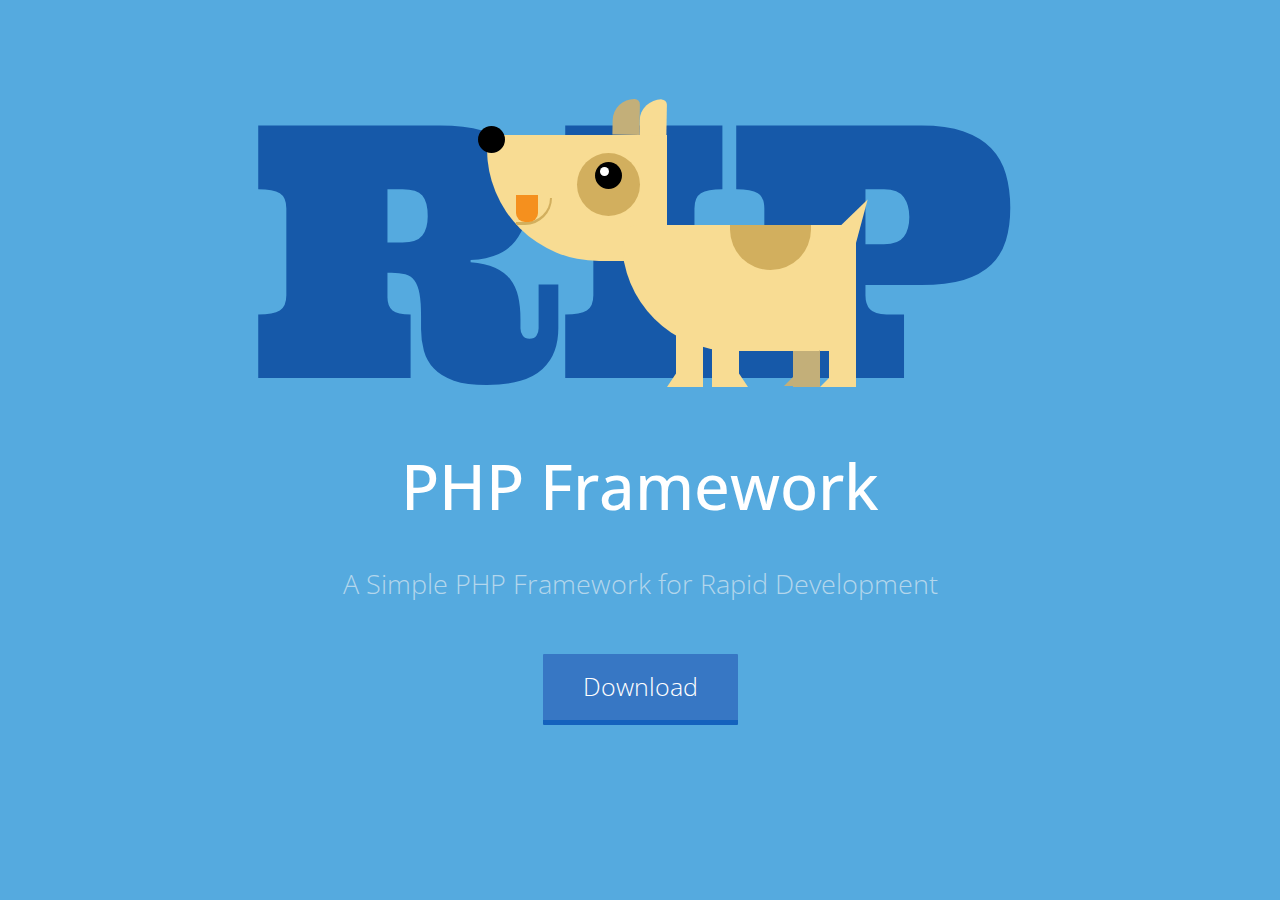
<file: index.html>
<!DOCTYPE html>
<html lang="en">
<head>
    <meta charset="utf-8" />
    <meta name="viewport" content="width=device-width, initial-scale=1.0" />
    <meta name="description" content="" />
    <link rel="shortcut icon" href="" />

    <title>RIP Framework</title>

    <!-- Fonts -->
    <link href='http://fonts.googleapis.com/css?family=Open+Sans:400,700,600' rel='stylesheet' type='text/css' />
    <link href='http://fonts.googleapis.com/css?family=Roboto:400,900,300,700' rel='stylesheet' type='text/css' />
    <link href='http://fonts.googleapis.com/css?family=Ultra' rel='stylesheet' type='text/css' />

    <!-- Latest compiled and minified Bootstrap CSS -->
    <link rel="stylesheet" href="https://maxcdn.bootstrapcdn.com/bootstrap/3.3.5/css/bootstrap.min.css" />

    <!-- Core CSS -->
    <link href="Styles/Dog.css" rel="stylesheet" />




</head>
<body class="blue-bg">
<div class="col-md-12" style="top:48vmin">
    <div class="dog">
        <div class="dog-head">
            <div class="dog-nose"></div>
            <div class="dog-eye"><div><div></div></div></div>
            <div class="dog-ear"></div>
            <div class="dog-smile">
                <div class="dog-fang1"></div>
                <div class="dog-fang2"></div>
                <div class="dog-tongue"></div>
            </div>
        </div>
        <div class="dog-body">
            <div class="dog-tail"></div>
            <div class="dog-spot"></div>
            <div class="dog-leg1"><div></div></div>
            <div class="dog-leg2"><div></div></div>
            <div class="dog-leg3"><div><div></div></div></div>
        </div>
        <h1>RIP</h1>
    </div>
</div>
<div class="col-md-12">
    <div class="message">
        <h2>PHP Framework</h2>
        <p>A Simple PHP Framework for Rapid Development</p><br>
        <div class="btndiv">
            <a href="https://github.com/banhtieu/ripframework">
                <button class="btnpop">Download</button>
            </a>
        </div>
    </div>
</div>

</body>
</html>
</file>
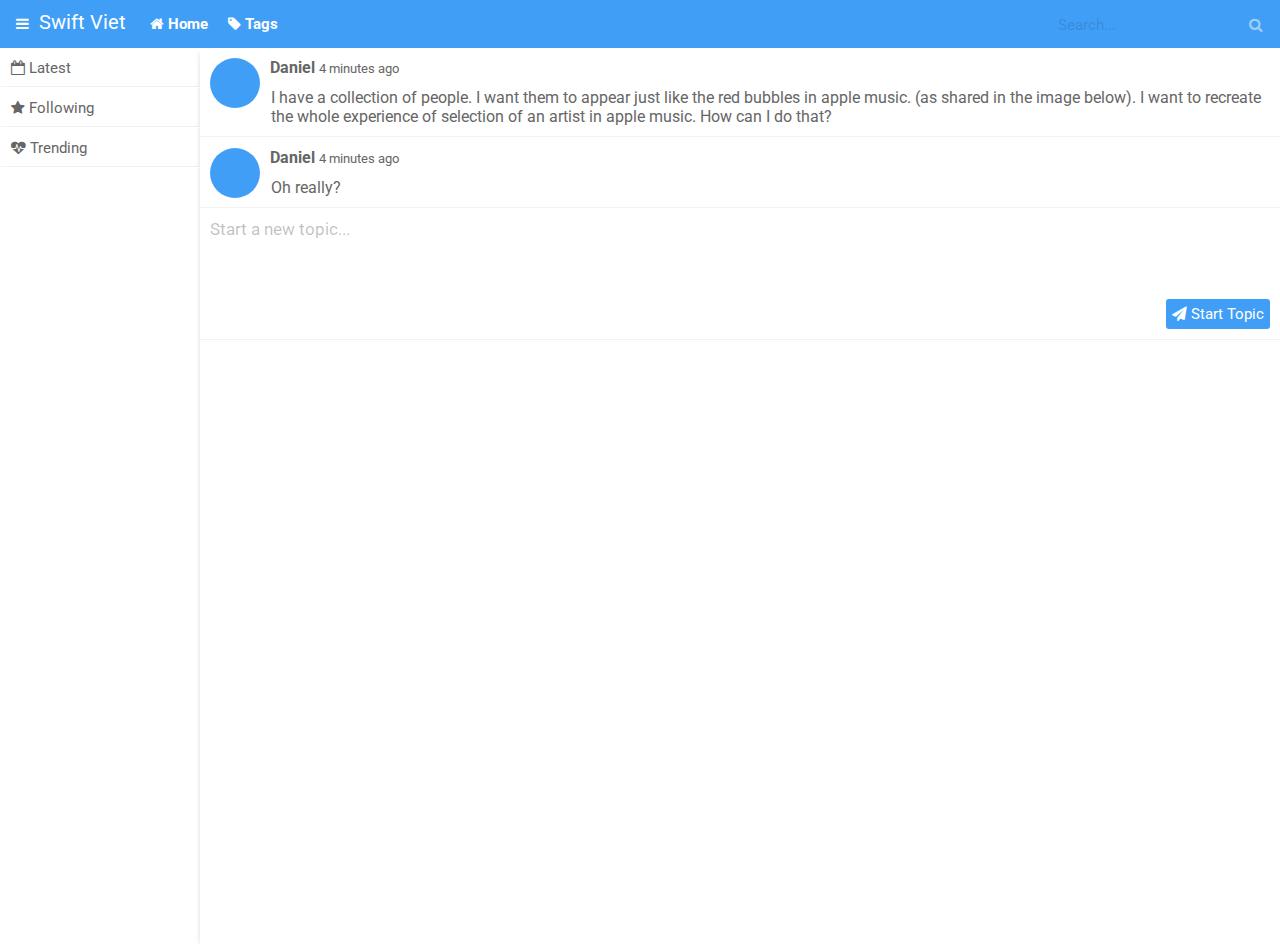
<file: design.html>
<html>
<head>
	<title>Design</title>
	<link href='https://fonts.googleapis.com/css?family=Roboto:300' rel='stylesheet' type='text/css' />
	<link rel="stylesheet" href="https://maxcdn.bootstrapcdn.com/font-awesome/4.4.0/css/font-awesome.min.css">
	<link rel="stylesheet" type="text/css" href="./Styles/design.css" />
	<script type="text/javascript" src="https://code.jquery.com/jquery-2.1.4.min.js"></script>
	<script type="text/javascript" src="Styles/design.js"></script>
</head>
<body>
	<nav class='navigation'>
		<div class="pull-right">
			<div class="items">
				<span class="text-field">
					<input type="text" placeholder="Search..." />
					<button  class="button">
						<i class="fa fa-search"></i>
					</button>
				</span>
			</div>
		</div>
		<div class="items">
			<button class="button">
				<i class="fa fa-bars"></i>
			</button>
			<span class='logo'>Swift Viet</span>
		</div>
		<ul class="menu">
			<li>
				<i class="fa fa-home"></i>
				Home
			</li>
			<li>
				<i class="fa fa-tag"></i>
				Tags
			</li>
		</ul>
			
	</nav>
	<div class="layout">
		<div class="left column">
			<ul class="menu">
				<li><i class='fa fa-calendar-o'></i> Latest</li>
				<li><i class='fa fa-star'></i> Following</li>
				<li><i class='fa fa-heartbeat'></i> Trending</li> 
			</ul>
		</div>
		<div class="main column">
			<div class="bordered container post">
				<div class="info">
					<div class="avatar">&nbsp;</div>
				</div>
				<div class="content">
					<div class="detail container no-padding-top">
						<b>Daniel</b> <small>4 minutes ago</small>
					</div>
					<div class='chat'>
						I have a collection of people. I want them to appear just like the red bubbles in apple music. (as shared in the image below). I want to recreate the whole experience of selection of an artist in apple music. How can I do that?
					</div>
				</div>
			</div>
			<div class="bordered container post">
				<div class="info">
					<div class="avatar">&nbsp;</div>
				</div>
				<div class="content">
					<div class="detail container no-padding-top">
						<b>Daniel</b> <small>4 minutes ago</small>
					</div>
					<div class='chat'>
						Oh really?
					</div>
				</div>
			</div>

			<div class="bordered container">
				<textarea class="editor" placeholder="Start a new topic..."></textarea>
				<div class="pull-right">
					<button class="button">
						<i class="fa fa-send"></i>
						Start Topic
					</button>
				</div>
				<div class="clear">&nbsp;</div>
			</div>
		</div>
	</div>
</body>
</html>
</file>
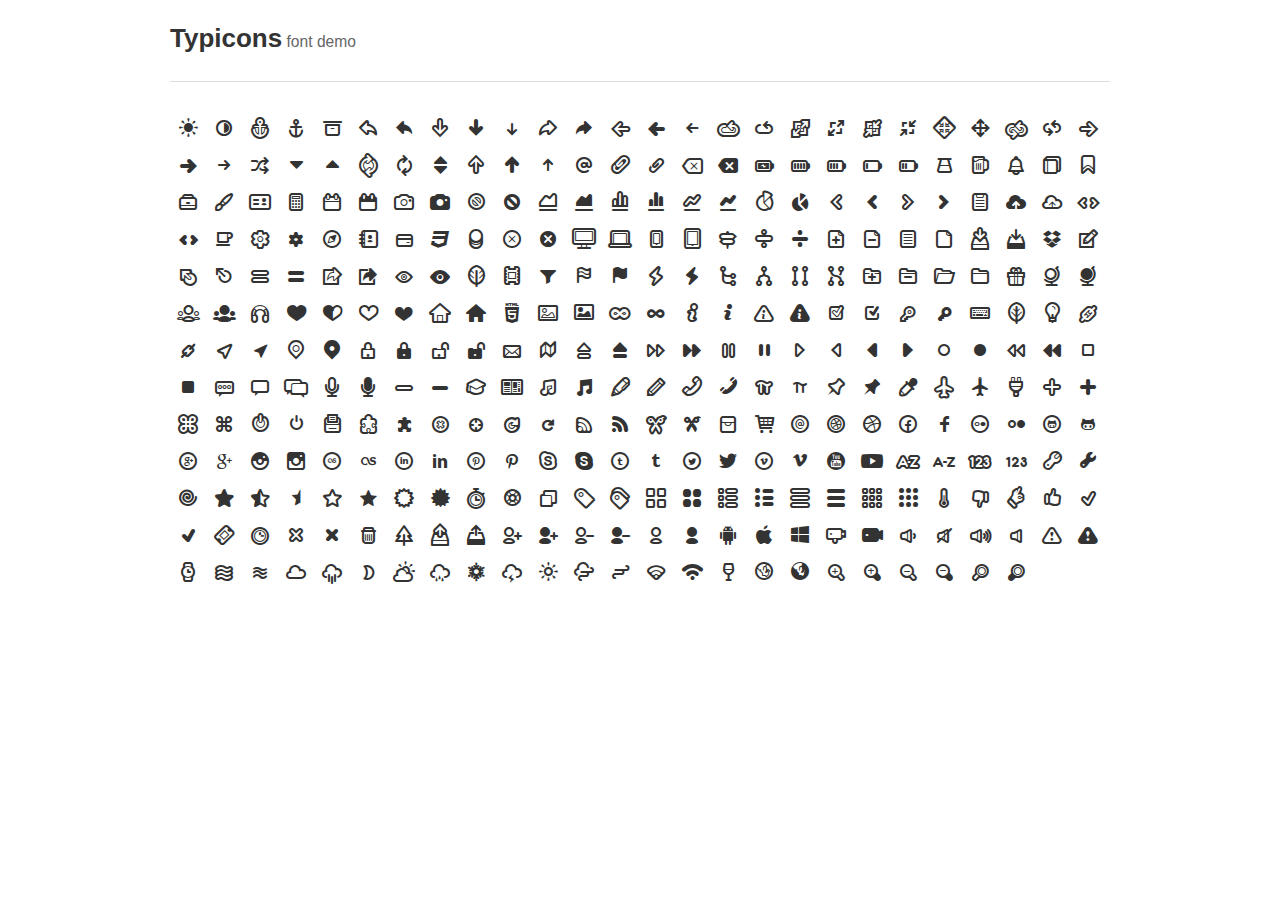
<file: Styles/Typicons/demo.html>
<!DOCTYPE html><html><head><!--[if lt IE 9]><script src="http://html5shim.googlecode.com/svn/trunk/html5.js"></script><![endif]--><meta charset="UTF-8"><style type="text/css">body {
  margin: 0;
  font-family: "Helvetica Neue", Helvetica, Arial, sans-serif;
  font-size: 13px;
  line-height: 18px;
  color: #333;
  background-color: #fff;
}
.page-header {
  width: 100%;
  position: fixed;
  background: #fff;
  z-index: 10;
  top: 0;
}
.page-header small {
  font-size: 0.6em;
  color: #666;
  font-weight: normal;
}
.page-header .container {
  border-bottom: 1px solid #ddd;
  padding: 12px 0;
}
.container,
#preview {
  width: 940px;
  margin: auto;
  position: relative;
}
#icons {
  margin-top: 112px;
  font-size: 24px;
}
#icons .icon {
  float: left;
  padding: 6px;
}
</style><style type="text/css">
@charset 'UTF-8';
/* @FONT-FACE loads font into browser */
@font-face {
  font-family: 'typicons';
  src: url('typicons.eot');
  src: url('typicons.eot?#iefix') format('embedded-opentype'),
       url('typicons.woff') format('woff'),
       url('typicons.ttf') format('truetype'),
       url('typicons.svg#typicons') format('svg');
  font-weight: normal;
  font-style: normal;
}
/* :before psuedo-selector inserts and styles icon */
.typcn:before {
  font-family: 'typicons';
  font-style: normal;
  font-weight: normal;
  speak: none;
  display: inline-block;
  text-decoration: inherit;
  width: 1em;
  height: 1em;
  font-size: 1em;
  text-align: center;
  -webkit-font-smoothing: antialiased;
  font-smoothing: antialiased;
  text-rendering: optimizeLegibility;
}
</style>
<style type="text/css">
/* Code for individual icons */
.typcn-adjust-brightness:before { content: '\e000'; } /* '' */
.typcn-adjust-contrast:before { content: '\e001'; } /* '' */
.typcn-anchor-outline:before { content: '\e002'; } /* '' */
.typcn-anchor:before { content: '\e003'; } /* '' */
.typcn-archive:before { content: '\e004'; } /* '' */
.typcn-arrow-back-outline:before { content: '\e005'; } /* '' */
.typcn-arrow-back:before { content: '\e006'; } /* '' */
.typcn-arrow-down-outline:before { content: '\e007'; } /* '' */
.typcn-arrow-down-thick:before { content: '\e008'; } /* '' */
.typcn-arrow-down:before { content: '\e009'; } /* '' */
.typcn-arrow-forward-outline:before { content: '\e00a'; } /* '' */
.typcn-arrow-forward:before { content: '\e00b'; } /* '' */
.typcn-arrow-left-outline:before { content: '\e00c'; } /* '' */
.typcn-arrow-left-thick:before { content: '\e00d'; } /* '' */
.typcn-arrow-left:before { content: '\e00e'; } /* '' */
.typcn-arrow-loop-outline:before { content: '\e00f'; } /* '' */
.typcn-arrow-loop:before { content: '\e010'; } /* '' */
.typcn-arrow-maximise-outline:before { content: '\e011'; } /* '' */
.typcn-arrow-maximise:before { content: '\e012'; } /* '' */
.typcn-arrow-minimise-outline:before { content: '\e013'; } /* '' */
.typcn-arrow-minimise:before { content: '\e014'; } /* '' */
.typcn-arrow-move-outline:before { content: '\e015'; } /* '' */
.typcn-arrow-move:before { content: '\e016'; } /* '' */
.typcn-arrow-repeat-outline:before { content: '\e017'; } /* '' */
.typcn-arrow-repeat:before { content: '\e018'; } /* '' */
.typcn-arrow-right-outline:before { content: '\e019'; } /* '' */
.typcn-arrow-right-thick:before { content: '\e01a'; } /* '' */
.typcn-arrow-right:before { content: '\e01b'; } /* '' */
.typcn-arrow-shuffle:before { content: '\e01c'; } /* '' */
.typcn-arrow-sorted-down:before { content: '\e01d'; } /* '' */
.typcn-arrow-sorted-up:before { content: '\e01e'; } /* '' */
.typcn-arrow-sync-outline:before { content: '\e01f'; } /* '' */
.typcn-arrow-sync:before { content: '\e020'; } /* '' */
.typcn-arrow-unsorted:before { content: '\e021'; } /* '' */
.typcn-arrow-up-outline:before { content: '\e022'; } /* '' */
.typcn-arrow-up-thick:before { content: '\e023'; } /* '' */
.typcn-arrow-up:before { content: '\e024'; } /* '' */
.typcn-at:before { content: '\e025'; } /* '' */
.typcn-attachment-outline:before { content: '\e026'; } /* '' */
.typcn-attachment:before { content: '\e027'; } /* '' */
.typcn-backspace-outline:before { content: '\e028'; } /* '' */
.typcn-backspace:before { content: '\e029'; } /* '' */
.typcn-battery-charge:before { content: '\e02a'; } /* '' */
.typcn-battery-full:before { content: '\e02b'; } /* '' */
.typcn-battery-high:before { content: '\e02c'; } /* '' */
.typcn-battery-low:before { content: '\e02d'; } /* '' */
.typcn-battery-mid:before { content: '\e02e'; } /* '' */
.typcn-beaker:before { content: '\e02f'; } /* '' */
.typcn-beer:before { content: '\e030'; } /* '' */
.typcn-bell:before { content: '\e031'; } /* '' */
.typcn-book:before { content: '\e032'; } /* '' */
.typcn-bookmark:before { content: '\e033'; } /* '' */
.typcn-briefcase:before { content: '\e034'; } /* '' */
.typcn-brush:before { content: '\e035'; } /* '' */
.typcn-business-card:before { content: '\e036'; } /* '' */
.typcn-calculator:before { content: '\e037'; } /* '' */
.typcn-calendar-outline:before { content: '\e038'; } /* '' */
.typcn-calendar:before { content: '\e039'; } /* '' */
.typcn-camera-outline:before { content: '\e03a'; } /* '' */
.typcn-camera:before { content: '\e03b'; } /* '' */
.typcn-cancel-outline:before { content: '\e03c'; } /* '' */
.typcn-cancel:before { content: '\e03d'; } /* '' */
.typcn-chart-area-outline:before { content: '\e03e'; } /* '' */
.typcn-chart-area:before { content: '\e03f'; } /* '' */
.typcn-chart-bar-outline:before { content: '\e040'; } /* '' */
.typcn-chart-bar:before { content: '\e041'; } /* '' */
.typcn-chart-line-outline:before { content: '\e042'; } /* '' */
.typcn-chart-line:before { content: '\e043'; } /* '' */
.typcn-chart-pie-outline:before { content: '\e044'; } /* '' */
.typcn-chart-pie:before { content: '\e045'; } /* '' */
.typcn-chevron-left-outline:before { content: '\e046'; } /* '' */
.typcn-chevron-left:before { content: '\e047'; } /* '' */
.typcn-chevron-right-outline:before { content: '\e048'; } /* '' */
.typcn-chevron-right:before { content: '\e049'; } /* '' */
.typcn-clipboard:before { content: '\e04a'; } /* '' */
.typcn-cloud-storage:before { content: '\e04b'; } /* '' */
.typcn-cloud-storage-outline:before { content: '\e054'; } /* '' */
.typcn-code-outline:before { content: '\e04c'; } /* '' */
.typcn-code:before { content: '\e04d'; } /* '' */
.typcn-coffee:before { content: '\e04e'; } /* '' */
.typcn-cog-outline:before { content: '\e04f'; } /* '' */
.typcn-cog:before { content: '\e050'; } /* '' */
.typcn-compass:before { content: '\e051'; } /* '' */
.typcn-contacts:before { content: '\e052'; } /* '' */
.typcn-credit-card:before { content: '\e053'; } /* '' */
.typcn-css3:before { content: '\e055'; } /* '' */
.typcn-database:before { content: '\e056'; } /* '' */
.typcn-delete-outline:before { content: '\e057'; } /* '' */
.typcn-delete:before { content: '\e058'; } /* '' */
.typcn-device-desktop:before { content: '\e059'; } /* '' */
.typcn-device-laptop:before { content: '\e05a'; } /* '' */
.typcn-device-phone:before { content: '\e05b'; } /* '' */
.typcn-device-tablet:before { content: '\e05c'; } /* '' */
.typcn-directions:before { content: '\e05d'; } /* '' */
.typcn-divide-outline:before { content: '\e05e'; } /* '' */
.typcn-divide:before { content: '\e05f'; } /* '' */
.typcn-document-add:before { content: '\e060'; } /* '' */
.typcn-document-delete:before { content: '\e061'; } /* '' */
.typcn-document-text:before { content: '\e062'; } /* '' */
.typcn-document:before { content: '\e063'; } /* '' */
.typcn-download-outline:before { content: '\e064'; } /* '' */
.typcn-download:before { content: '\e065'; } /* '' */
.typcn-dropbox:before { content: '\e066'; } /* '' */
.typcn-edit:before { content: '\e067'; } /* '' */
.typcn-eject-outline:before { content: '\e068'; } /* '' */
.typcn-eject:before { content: '\e069'; } /* '' */
.typcn-equals-outline:before { content: '\e06a'; } /* '' */
.typcn-equals:before { content: '\e06b'; } /* '' */
.typcn-export-outline:before { content: '\e06c'; } /* '' */
.typcn-export:before { content: '\e06d'; } /* '' */
.typcn-eye-outline:before { content: '\e06e'; } /* '' */
.typcn-eye:before { content: '\e06f'; } /* '' */
.typcn-feather:before { content: '\e070'; } /* '' */
.typcn-film:before { content: '\e071'; } /* '' */
.typcn-filter:before { content: '\e072'; } /* '' */
.typcn-flag-outline:before { content: '\e073'; } /* '' */
.typcn-flag:before { content: '\e074'; } /* '' */
.typcn-flash-outline:before { content: '\e075'; } /* '' */
.typcn-flash:before { content: '\e076'; } /* '' */
.typcn-flow-children:before { content: '\e077'; } /* '' */
.typcn-flow-merge:before { content: '\e078'; } /* '' */
.typcn-flow-parallel:before { content: '\e079'; } /* '' */
.typcn-flow-switch:before { content: '\e07a'; } /* '' */
.typcn-folder-add:before { content: '\e07b'; } /* '' */
.typcn-folder-delete:before { content: '\e07c'; } /* '' */
.typcn-folder-open:before { content: '\e07d'; } /* '' */
.typcn-folder:before { content: '\e07e'; } /* '' */
.typcn-gift:before { content: '\e07f'; } /* '' */
.typcn-globe-outline:before { content: '\e080'; } /* '' */
.typcn-globe:before { content: '\e081'; } /* '' */
.typcn-group-outline:before { content: '\e082'; } /* '' */
.typcn-group:before { content: '\e083'; } /* '' */
.typcn-headphones:before { content: '\e084'; } /* '' */
.typcn-heart-full-outline:before { content: '\e085'; } /* '' */
.typcn-heart-half-outline:before { content: '\e086'; } /* '' */
.typcn-heart-outline:before { content: '\e087'; } /* '' */
.typcn-heart:before { content: '\e088'; } /* '' */
.typcn-home-outline:before { content: '\e089'; } /* '' */
.typcn-home:before { content: '\e08a'; } /* '' */
.typcn-html5:before { content: '\e08b'; } /* '' */
.typcn-image-outline:before { content: '\e08c'; } /* '' */
.typcn-image:before { content: '\e08d'; } /* '' */
.typcn-infinity-outline:before { content: '\e08e'; } /* '' */
.typcn-infinity:before { content: '\e08f'; } /* '' */
.typcn-info-large-outline:before { content: '\e090'; } /* '' */
.typcn-info-large:before { content: '\e091'; } /* '' */
.typcn-info-outline:before { content: '\e092'; } /* '' */
.typcn-info:before { content: '\e093'; } /* '' */
.typcn-input-checked-outline:before { content: '\e094'; } /* '' */
.typcn-input-checked:before { content: '\e095'; } /* '' */
.typcn-key-outline:before { content: '\e096'; } /* '' */
.typcn-key:before { content: '\e097'; } /* '' */
.typcn-keyboard:before { content: '\e098'; } /* '' */
.typcn-leaf:before { content: '\e099'; } /* '' */
.typcn-lightbulb:before { content: '\e09a'; } /* '' */
.typcn-link-outline:before { content: '\e09b'; } /* '' */
.typcn-link:before { content: '\e09c'; } /* '' */
.typcn-location-arrow-outline:before { content: '\e09d'; } /* '' */
.typcn-location-arrow:before { content: '\e09e'; } /* '' */
.typcn-location-outline:before { content: '\e09f'; } /* '' */
.typcn-location:before { content: '\e0a0'; } /* '' */
.typcn-lock-closed-outline:before { content: '\e0a1'; } /* '' */
.typcn-lock-closed:before { content: '\e0a2'; } /* '' */
.typcn-lock-open-outline:before { content: '\e0a3'; } /* '' */
.typcn-lock-open:before { content: '\e0a4'; } /* '' */
.typcn-mail:before { content: '\e0a5'; } /* '' */
.typcn-map:before { content: '\e0a6'; } /* '' */
.typcn-media-eject-outline:before { content: '\e0a7'; } /* '' */
.typcn-media-eject:before { content: '\e0a8'; } /* '' */
.typcn-media-fast-forward-outline:before { content: '\e0a9'; } /* '' */
.typcn-media-fast-forward:before { content: '\e0aa'; } /* '' */
.typcn-media-pause-outline:before { content: '\e0ab'; } /* '' */
.typcn-media-pause:before { content: '\e0ac'; } /* '' */
.typcn-media-play-outline:before { content: '\e0ad'; } /* '' */
.typcn-media-play-reverse-outline:before { content: '\e0ae'; } /* '' */
.typcn-media-play-reverse:before { content: '\e0af'; } /* '' */
.typcn-media-play:before { content: '\e0b0'; } /* '' */
.typcn-media-record-outline:before { content: '\e0b1'; } /* '' */
.typcn-media-record:before { content: '\e0b2'; } /* '' */
.typcn-media-rewind-outline:before { content: '\e0b3'; } /* '' */
.typcn-media-rewind:before { content: '\e0b4'; } /* '' */
.typcn-media-stop-outline:before { content: '\e0b5'; } /* '' */
.typcn-media-stop:before { content: '\e0b6'; } /* '' */
.typcn-message-typing:before { content: '\e0b7'; } /* '' */
.typcn-message:before { content: '\e0b8'; } /* '' */
.typcn-messages:before { content: '\e0b9'; } /* '' */
.typcn-microphone-outline:before { content: '\e0ba'; } /* '' */
.typcn-microphone:before { content: '\e0bb'; } /* '' */
.typcn-minus-outline:before { content: '\e0bc'; } /* '' */
.typcn-minus:before { content: '\e0bd'; } /* '' */
.typcn-mortar-board:before { content: '\e0be'; } /* '' */
.typcn-news:before { content: '\e0bf'; } /* '' */
.typcn-notes-outline:before { content: '\e0c0'; } /* '' */
.typcn-notes:before { content: '\e0c1'; } /* '' */
.typcn-pen:before { content: '\e0c2'; } /* '' */
.typcn-pencil:before { content: '\e0c3'; } /* '' */
.typcn-phone-outline:before { content: '\e0c4'; } /* '' */
.typcn-phone:before { content: '\e0c5'; } /* '' */
.typcn-pi-outline:before { content: '\e0c6'; } /* '' */
.typcn-pi:before { content: '\e0c7'; } /* '' */
.typcn-pin-outline:before { content: '\e0c8'; } /* '' */
.typcn-pin:before { content: '\e0c9'; } /* '' */
.typcn-pipette:before { content: '\e0ca'; } /* '' */
.typcn-plane-outline:before { content: '\e0cb'; } /* '' */
.typcn-plane:before { content: '\e0cc'; } /* '' */
.typcn-plug:before { content: '\e0cd'; } /* '' */
.typcn-plus-outline:before { content: '\e0ce'; } /* '' */
.typcn-plus:before { content: '\e0cf'; } /* '' */
.typcn-point-of-interest-outline:before { content: '\e0d0'; } /* '' */
.typcn-point-of-interest:before { content: '\e0d1'; } /* '' */
.typcn-power-outline:before { content: '\e0d2'; } /* '' */
.typcn-power:before { content: '\e0d3'; } /* '' */
.typcn-printer:before { content: '\e0d4'; } /* '' */
.typcn-puzzle-outline:before { content: '\e0d5'; } /* '' */
.typcn-puzzle:before { content: '\e0d6'; } /* '' */
.typcn-radar-outline:before { content: '\e0d7'; } /* '' */
.typcn-radar:before { content: '\e0d8'; } /* '' */
.typcn-refresh-outline:before { content: '\e0d9'; } /* '' */
.typcn-refresh:before { content: '\e0da'; } /* '' */
.typcn-rss-outline:before { content: '\e0db'; } /* '' */
.typcn-rss:before { content: '\e0dc'; } /* '' */
.typcn-scissors-outline:before { content: '\e0dd'; } /* '' */
.typcn-scissors:before { content: '\e0de'; } /* '' */
.typcn-shopping-bag:before { content: '\e0df'; } /* '' */
.typcn-shopping-cart:before { content: '\e0e0'; } /* '' */
.typcn-social-at-circular:before { content: '\e0e1'; } /* '' */
.typcn-social-dribbble-circular:before { content: '\e0e2'; } /* '' */
.typcn-social-dribbble:before { content: '\e0e3'; } /* '' */
.typcn-social-facebook-circular:before { content: '\e0e4'; } /* '' */
.typcn-social-facebook:before { content: '\e0e5'; } /* '' */
.typcn-social-flickr-circular:before { content: '\e0e6'; } /* '' */
.typcn-social-flickr:before { content: '\e0e7'; } /* '' */
.typcn-social-github-circular:before { content: '\e0e8'; } /* '' */
.typcn-social-github:before { content: '\e0e9'; } /* '' */
.typcn-social-google-plus-circular:before { content: '\e0ea'; } /* '' */
.typcn-social-google-plus:before { content: '\e0eb'; } /* '' */
.typcn-social-instagram-circular:before { content: '\e0ec'; } /* '' */
.typcn-social-instagram:before { content: '\e0ed'; } /* '' */
.typcn-social-last-fm-circular:before { content: '\e0ee'; } /* '' */
.typcn-social-last-fm:before { content: '\e0ef'; } /* '' */
.typcn-social-linkedin-circular:before { content: '\e0f0'; } /* '' */
.typcn-social-linkedin:before { content: '\e0f1'; } /* '' */
.typcn-social-pinterest-circular:before { content: '\e0f2'; } /* '' */
.typcn-social-pinterest:before { content: '\e0f3'; } /* '' */
.typcn-social-skype-outline:before { content: '\e0f4'; } /* '' */
.typcn-social-skype:before { content: '\e0f5'; } /* '' */
.typcn-social-tumbler-circular:before { content: '\e0f6'; } /* '' */
.typcn-social-tumbler:before { content: '\e0f7'; } /* '' */
.typcn-social-twitter-circular:before { content: '\e0f8'; } /* '' */
.typcn-social-twitter:before { content: '\e0f9'; } /* '' */
.typcn-social-vimeo-circular:before { content: '\e0fa'; } /* '' */
.typcn-social-vimeo:before { content: '\e0fb'; } /* '' */
.typcn-social-youtube-circular:before { content: '\e0fc'; } /* '' */
.typcn-social-youtube:before { content: '\e0fd'; } /* '' */
.typcn-sort-alphabetically-outline:before { content: '\e0fe'; } /* '' */
.typcn-sort-alphabetically:before { content: '\e0ff'; } /* '' */
.typcn-sort-numerically-outline:before { content: '\e100'; } /* '' */
.typcn-sort-numerically:before { content: '\e101'; } /* '' */
.typcn-spanner-outline:before { content: '\e102'; } /* '' */
.typcn-spanner:before { content: '\e103'; } /* '' */
.typcn-spiral:before { content: '\e104'; } /* '' */
.typcn-star-full-outline:before { content: '\e105'; } /* '' */
.typcn-star-half-outline:before { content: '\e106'; } /* '' */
.typcn-star-half:before { content: '\e107'; } /* '' */
.typcn-star-outline:before { content: '\e108'; } /* '' */
.typcn-star:before { content: '\e109'; } /* '' */
.typcn-starburst-outline:before { content: '\e10a'; } /* '' */
.typcn-starburst:before { content: '\e10b'; } /* '' */
.typcn-stopwatch:before { content: '\e10c'; } /* '' */
.typcn-support:before { content: '\e10d'; } /* '' */
.typcn-tabs-outline:before { content: '\e10e'; } /* '' */
.typcn-tag:before { content: '\e10f'; } /* '' */
.typcn-tags:before { content: '\e110'; } /* '' */
.typcn-th-large-outline:before { content: '\e111'; } /* '' */
.typcn-th-large:before { content: '\e112'; } /* '' */
.typcn-th-list-outline:before { content: '\e113'; } /* '' */
.typcn-th-list:before { content: '\e114'; } /* '' */
.typcn-th-menu-outline:before { content: '\e115'; } /* '' */
.typcn-th-menu:before { content: '\e116'; } /* '' */
.typcn-th-small-outline:before { content: '\e117'; } /* '' */
.typcn-th-small:before { content: '\e118'; } /* '' */
.typcn-thermometer:before { content: '\e119'; } /* '' */
.typcn-thumbs-down:before { content: '\e11a'; } /* '' */
.typcn-thumbs-ok:before { content: '\e11b'; } /* '' */
.typcn-thumbs-up:before { content: '\e11c'; } /* '' */
.typcn-tick-outline:before { content: '\e11d'; } /* '' */
.typcn-tick:before { content: '\e11e'; } /* '' */
.typcn-ticket:before { content: '\e11f'; } /* '' */
.typcn-time:before { content: '\e120'; } /* '' */
.typcn-times-outline:before { content: '\e121'; } /* '' */
.typcn-times:before { content: '\e122'; } /* '' */
.typcn-trash:before { content: '\e123'; } /* '' */
.typcn-tree:before { content: '\e124'; } /* '' */
.typcn-upload-outline:before { content: '\e125'; } /* '' */
.typcn-upload:before { content: '\e126'; } /* '' */
.typcn-user-add-outline:before { content: '\e127'; } /* '' */
.typcn-user-add:before { content: '\e128'; } /* '' */
.typcn-user-delete-outline:before { content: '\e129'; } /* '' */
.typcn-user-delete:before { content: '\e12a'; } /* '' */
.typcn-user-outline:before { content: '\e12b'; } /* '' */
.typcn-user:before { content: '\e12c'; } /* '' */
.typcn-vendor-android:before { content: '\e12d'; } /* '' */
.typcn-vendor-apple:before { content: '\e12e'; } /* '' */
.typcn-vendor-microsoft:before { content: '\e12f'; } /* '' */
.typcn-video-outline:before { content: '\e130'; } /* '' */
.typcn-video:before { content: '\e131'; } /* '' */
.typcn-volume-down:before { content: '\e132'; } /* '' */
.typcn-volume-mute:before { content: '\e133'; } /* '' */
.typcn-volume-up:before { content: '\e134'; } /* '' */
.typcn-volume:before { content: '\e135'; } /* '' */
.typcn-warning-outline:before { content: '\e136'; } /* '' */
.typcn-warning:before { content: '\e137'; } /* '' */
.typcn-watch:before { content: '\e138'; } /* '' */
.typcn-waves-outline:before { content: '\e139'; } /* '' */
.typcn-waves:before { content: '\e13a'; } /* '' */
.typcn-weather-cloudy:before { content: '\e13b'; } /* '' */
.typcn-weather-downpour:before { content: '\e13c'; } /* '' */
.typcn-weather-night:before { content: '\e13d'; } /* '' */
.typcn-weather-partly-sunny:before { content: '\e13e'; } /* '' */
.typcn-weather-shower:before { content: '\e13f'; } /* '' */
.typcn-weather-snow:before { content: '\e140'; } /* '' */
.typcn-weather-stormy:before { content: '\e141'; } /* '' */
.typcn-weather-sunny:before { content: '\e142'; } /* '' */
.typcn-weather-windy-cloudy:before { content: '\e143'; } /* '' */
.typcn-weather-windy:before { content: '\e144'; } /* '' */
.typcn-wi-fi-outline:before { content: '\e145'; } /* '' */
.typcn-wi-fi:before { content: '\e146'; } /* '' */
.typcn-wine:before { content: '\e147'; } /* '' */
.typcn-world-outline:before { content: '\e148'; } /* '' */
.typcn-world:before { content: '\e149'; } /* '' */
.typcn-zoom-in-outline:before { content: '\e14a'; } /* '' */
.typcn-zoom-in:before { content: '\e14b'; } /* '' */
.typcn-zoom-out-outline:before { content: '\e14c'; } /* '' */
.typcn-zoom-out:before { content: '\e14d'; } /* '' */
.typcn-zoom-outline:before { content: '\e14e'; } /* '' */
.typcn-zoom:before { content: '\e14f'; } /* '' */</style></head><body><div class="page-header"><div class="container"><h1>Typicons<small> font demo</small></h1></div></div><div id="icons"><div id="preview" class="clearfix"><div data-name="adjust-brightness" data-code="0xe000" data-match="sun adjust brightness " class="icon"><span class="typcn typcn-adjust-brightness"></span></div><div data-name="adjust-contrast" data-code="0xe001" data-match="half adjust contrast " class="icon"><span class="typcn typcn-adjust-contrast"></span></div><div data-name="anchor-outline" data-code="0xe002" data-match=" anchor outline " class="icon"><span class="typcn typcn-anchor-outline"></span></div><div data-name="anchor" data-code="0xe003" data-match=" anchor " class="icon"><span class="typcn typcn-anchor"></span></div><div data-name="archive" data-code="0xe004" data-match=" archive " class="icon"><span class="typcn typcn-archive"></span></div><div data-name="arrow-back-outline" data-code="0xe005" data-match=" arrow back outline " class="icon"><span class="typcn typcn-arrow-back-outline"></span></div><div data-name="arrow-back" data-code="0xe006" data-match=" arrow back " class="icon"><span class="typcn typcn-arrow-back"></span></div><div data-name="arrow-down-outline" data-code="0xe007" data-match=" arrow down outline " class="icon"><span class="typcn typcn-arrow-down-outline"></span></div><div data-name="arrow-down-thick" data-code="0xe008" data-match=" arrow down thick " class="icon"><span class="typcn typcn-arrow-down-thick"></span></div><div data-name="arrow-down" data-code="0xe009" data-match=" arrow down " class="icon"><span class="typcn typcn-arrow-down"></span></div><div data-name="arrow-forward-outline" data-code="0xe00a" data-match=" arrow forward outline " class="icon"><span class="typcn typcn-arrow-forward-outline"></span></div><div data-name="arrow-forward" data-code="0xe00b" data-match=" arrow forward " class="icon"><span class="typcn typcn-arrow-forward"></span></div><div data-name="arrow-left-outline" data-code="0xe00c" data-match=" arrow left outline " class="icon"><span class="typcn typcn-arrow-left-outline"></span></div><div data-name="arrow-left-thick" data-code="0xe00d" data-match=" arrow left thick " class="icon"><span class="typcn typcn-arrow-left-thick"></span></div><div data-name="arrow-left" data-code="0xe00e" data-match=" arrow left " class="icon"><span class="typcn typcn-arrow-left"></span></div><div data-name="arrow-loop-outline" data-code="0xe00f" data-match=" arrow loop outline " class="icon"><span class="typcn typcn-arrow-loop-outline"></span></div><div data-name="arrow-loop" data-code="0xe010" data-match=" arrow loop " class="icon"><span class="typcn typcn-arrow-loop"></span></div><div data-name="arrow-maximise-outline" data-code="0xe011" data-match=" arrow maximise outline " class="icon"><span class="typcn typcn-arrow-maximise-outline"></span></div><div data-name="arrow-maximise" data-code="0xe012" data-match=" arrow maximise " class="icon"><span class="typcn typcn-arrow-maximise"></span></div><div data-name="arrow-minimise-outline" data-code="0xe013" data-match=" arrow minimise outline " class="icon"><span class="typcn typcn-arrow-minimise-outline"></span></div><div data-name="arrow-minimise" data-code="0xe014" data-match=" arrow minimise " class="icon"><span class="typcn typcn-arrow-minimise"></span></div><div data-name="arrow-move-outline" data-code="0xe015" data-match=" arrow move outline " class="icon"><span class="typcn typcn-arrow-move-outline"></span></div><div data-name="arrow-move" data-code="0xe016" data-match=" arrow move " class="icon"><span class="typcn typcn-arrow-move"></span></div><div data-name="arrow-repeat-outline" data-code="0xe017" data-match=" arrow repeat outline " class="icon"><span class="typcn typcn-arrow-repeat-outline"></span></div><div data-name="arrow-repeat" data-code="0xe018" data-match=" arrow repeat " class="icon"><span class="typcn typcn-arrow-repeat"></span></div><div data-name="arrow-right-outline" data-code="0xe019" data-match=" arrow right outline " class="icon"><span class="typcn typcn-arrow-right-outline"></span></div><div data-name="arrow-right-thick" data-code="0xe01a" data-match=" arrow right thick " class="icon"><span class="typcn typcn-arrow-right-thick"></span></div><div data-name="arrow-right" data-code="0xe01b" data-match=" arrow right " class="icon"><span class="typcn typcn-arrow-right"></span></div><div data-name="arrow-shuffle" data-code="0xe01c" data-match=" arrow shuffle " class="icon"><span class="typcn typcn-arrow-shuffle"></span></div><div data-name="arrow-sorted-down" data-code="0xe01d" data-match=" arrow sorted down " class="icon"><span class="typcn typcn-arrow-sorted-down"></span></div><div data-name="arrow-sorted-up" data-code="0xe01e" data-match=" arrow sorted up " class="icon"><span class="typcn typcn-arrow-sorted-up"></span></div><div data-name="arrow-sync-outline" data-code="0xe01f" data-match=" arrow sync outline " class="icon"><span class="typcn typcn-arrow-sync-outline"></span></div><div data-name="arrow-sync" data-code="0xe020" data-match=" arrow sync " class="icon"><span class="typcn typcn-arrow-sync"></span></div><div data-name="arrow-unsorted" data-code="0xe021" data-match=" arrow unsorted " class="icon"><span class="typcn typcn-arrow-unsorted"></span></div><div data-name="arrow-up-outline" data-code="0xe022" data-match=" arrow up outline " class="icon"><span class="typcn typcn-arrow-up-outline"></span></div><div data-name="arrow-up-thick" data-code="0xe023" data-match=" arrow up thick " class="icon"><span class="typcn typcn-arrow-up-thick"></span></div><div data-name="arrow-up" data-code="0xe024" data-match=" arrow up " class="icon"><span class="typcn typcn-arrow-up"></span></div><div data-name="at" data-code="0xe025" data-match=" at " class="icon"><span class="typcn typcn-at"></span></div><div data-name="attachment-outline" data-code="0xe026" data-match=" attachment outline " class="icon"><span class="typcn typcn-attachment-outline"></span></div><div data-name="attachment" data-code="0xe027" data-match=" attachment " class="icon"><span class="typcn typcn-attachment"></span></div><div data-name="backspace-outline" data-code="0xe028" data-match="delete backspace outline " class="icon"><span class="typcn typcn-backspace-outline"></span></div><div data-name="backspace" data-code="0xe029" data-match="delete backspace " class="icon"><span class="typcn typcn-backspace"></span></div><div data-name="battery-charge" data-code="0xe02a" data-match="power battery charge " class="icon"><span class="typcn typcn-battery-charge"></span></div><div data-name="battery-full" data-code="0xe02b" data-match="power battery full " class="icon"><span class="typcn typcn-battery-full"></span></div><div data-name="battery-high" data-code="0xe02c" data-match="power battery high " class="icon"><span class="typcn typcn-battery-high"></span></div><div data-name="battery-low" data-code="0xe02d" data-match="power battery low " class="icon"><span class="typcn typcn-battery-low"></span></div><div data-name="battery-mid" data-code="0xe02e" data-match="power battery mid " class="icon"><span class="typcn typcn-battery-mid"></span></div><div data-name="beaker" data-code="0xe02f" data-match="lab,beta,experiment beaker " class="icon"><span class="typcn typcn-beaker"></span></div><div data-name="beer" data-code="0xe030" data-match="ale,lager beer " class="icon"><span class="typcn typcn-beer"></span></div><div data-name="bell" data-code="0xe031" data-match="tone,alarm bell " class="icon"><span class="typcn typcn-bell"></span></div><div data-name="book" data-code="0xe032" data-match=" book " class="icon"><span class="typcn typcn-book"></span></div><div data-name="bookmark" data-code="0xe033" data-match="banner,flag bookmark " class="icon"><span class="typcn typcn-bookmark"></span></div><div data-name="briefcase" data-code="0xe034" data-match=" briefcase " class="icon"><span class="typcn typcn-briefcase"></span></div><div data-name="brush" data-code="0xe035" data-match=" brush " class="icon"><span class="typcn typcn-brush"></span></div><div data-name="business-card" data-code="0xe036" data-match="id business card " class="icon"><span class="typcn typcn-business-card"></span></div><div data-name="calculator" data-code="0xe037" data-match=" calculator " class="icon"><span class="typcn typcn-calculator"></span></div><div data-name="calendar-outline" data-code="0xe038" data-match=" calendar outline " class="icon"><span class="typcn typcn-calendar-outline"></span></div><div data-name="calendar" data-code="0xe039" data-match=" calendar " class="icon"><span class="typcn typcn-calendar"></span></div><div data-name="camera-outline" data-code="0xe03a" data-match=" camera outline " class="icon"><span class="typcn typcn-camera-outline"></span></div><div data-name="camera" data-code="0xe03b" data-match="photo camera " class="icon"><span class="typcn typcn-camera"></span></div><div data-name="cancel-outline" data-code="0xe03c" data-match="photo cancel outline " class="icon"><span class="typcn typcn-cancel-outline"></span></div><div data-name="cancel" data-code="0xe03d" data-match=" cancel " class="icon"><span class="typcn typcn-cancel"></span></div><div data-name="chart-area-outline" data-code="0xe03e" data-match="graph chart area outline " class="icon"><span class="typcn typcn-chart-area-outline"></span></div><div data-name="chart-area" data-code="0xe03f" data-match="graph chart area " class="icon"><span class="typcn typcn-chart-area"></span></div><div data-name="chart-bar-outline" data-code="0xe040" data-match="graph chart bar outline " class="icon"><span class="typcn typcn-chart-bar-outline"></span></div><div data-name="chart-bar" data-code="0xe041" data-match="graph chart bar " class="icon"><span class="typcn typcn-chart-bar"></span></div><div data-name="chart-line-outline" data-code="0xe042" data-match="graph chart line outline " class="icon"><span class="typcn typcn-chart-line-outline"></span></div><div data-name="chart-line" data-code="0xe043" data-match="graph chart line " class="icon"><span class="typcn typcn-chart-line"></span></div><div data-name="chart-pie-outline" data-code="0xe044" data-match="graph chart pie outline " class="icon"><span class="typcn typcn-chart-pie-outline"></span></div><div data-name="chart-pie" data-code="0xe045" data-match="graph chart pie " class="icon"><span class="typcn typcn-chart-pie"></span></div><div data-name="chevron-left-outline" data-code="0xe046" data-match="less than chevron left outline " class="icon"><span class="typcn typcn-chevron-left-outline"></span></div><div data-name="chevron-left" data-code="0xe047" data-match="less than chevron left " class="icon"><span class="typcn typcn-chevron-left"></span></div><div data-name="chevron-right-outline" data-code="0xe048" data-match="greater than chevron right outline " class="icon"><span class="typcn typcn-chevron-right-outline"></span></div><div data-name="chevron-right" data-code="0xe049" data-match="greater than chevron right " class="icon"><span class="typcn typcn-chevron-right"></span></div><div data-name="clipboard" data-code="0xe04a" data-match="copy clipboard " class="icon"><span class="typcn typcn-clipboard"></span></div><div data-name="cloud-storage" data-code="0xe04b" data-match="data,upload cloud storage " class="icon"><span class="typcn typcn-cloud-storage"></span></div><div data-name="cloud-storage-outline" data-code="0xe054" data-match="data,upload cloud storage outline " class="icon"><span class="typcn typcn-cloud-storage-outline"></span></div><div data-name="code-outline" data-code="0xe04c" data-match="tag code outline " class="icon"><span class="typcn typcn-code-outline"></span></div><div data-name="code" data-code="0xe04d" data-match="tag code " class="icon"><span class="typcn typcn-code"></span></div><div data-name="coffee" data-code="0xe04e" data-match="beverage coffee " class="icon"><span class="typcn typcn-coffee"></span></div><div data-name="cog-outline" data-code="0xe04f" data-match="settings cog outline " class="icon"><span class="typcn typcn-cog-outline"></span></div><div data-name="cog" data-code="0xe050" data-match="settings cog " class="icon"><span class="typcn typcn-cog"></span></div><div data-name="compass" data-code="0xe051" data-match="safari compass " class="icon"><span class="typcn typcn-compass"></span></div><div data-name="contacts" data-code="0xe052" data-match="address,book contacts " class="icon"><span class="typcn typcn-contacts"></span></div><div data-name="credit-card" data-code="0xe053" data-match="payment credit card " class="icon"><span class="typcn typcn-credit-card"></span></div><div data-name="css3" data-code="0xe055" data-match=" css3 " class="icon"><span class="typcn typcn-css3"></span></div><div data-name="database" data-code="0xe056" data-match="db database " class="icon"><span class="typcn typcn-database"></span></div><div data-name="delete-outline" data-code="0xe057" data-match="cross,close delete outline " class="icon"><span class="typcn typcn-delete-outline"></span></div><div data-name="delete" data-code="0xe058" data-match="cross,close delete " class="icon"><span class="typcn typcn-delete"></span></div><div data-name="device-desktop" data-code="0xe059" data-match="pc,mac device desktop " class="icon"><span class="typcn typcn-device-desktop"></span></div><div data-name="device-laptop" data-code="0xe05a" data-match="notebook,macbook device laptop " class="icon"><span class="typcn typcn-device-laptop"></span></div><div data-name="device-phone" data-code="0xe05b" data-match="iphone device phone " class="icon"><span class="typcn typcn-device-phone"></span></div><div data-name="device-tablet" data-code="0xe05c" data-match="ipad device tablet " class="icon"><span class="typcn typcn-device-tablet"></span></div><div data-name="directions" data-code="0xe05d" data-match=" directions " class="icon"><span class="typcn typcn-directions"></span></div><div data-name="divide-outline" data-code="0xe05e" data-match="division divide outline " class="icon"><span class="typcn typcn-divide-outline"></span></div><div data-name="divide" data-code="0xe05f" data-match="division divide " class="icon"><span class="typcn typcn-divide"></span></div><div data-name="document-add" data-code="0xe060" data-match="file document add " class="icon"><span class="typcn typcn-document-add"></span></div><div data-name="document-delete" data-code="0xe061" data-match="file document delete " class="icon"><span class="typcn typcn-document-delete"></span></div><div data-name="document-text" data-code="0xe062" data-match="file document text " class="icon"><span class="typcn typcn-document-text"></span></div><div data-name="document" data-code="0xe063" data-match="file document " class="icon"><span class="typcn typcn-document"></span></div><div data-name="download-outline" data-code="0xe064" data-match=" download outline " class="icon"><span class="typcn typcn-download-outline"></span></div><div data-name="download" data-code="0xe065" data-match=" download " class="icon"><span class="typcn typcn-download"></span></div><div data-name="dropbox" data-code="0xe066" data-match=" dropbox " class="icon"><span class="typcn typcn-dropbox"></span></div><div data-name="edit" data-code="0xe067" data-match="pencil edit " class="icon"><span class="typcn typcn-edit"></span></div><div data-name="eject-outline" data-code="0xe068" data-match="export,log,off,out eject outline " class="icon"><span class="typcn typcn-eject-outline"></span></div><div data-name="eject" data-code="0xe069" data-match="export,log,off,out eject " class="icon"><span class="typcn typcn-eject"></span></div><div data-name="equals-outline" data-code="0xe06a" data-match=" equals outline " class="icon"><span class="typcn typcn-equals-outline"></span></div><div data-name="equals" data-code="0xe06b" data-match=" equals " class="icon"><span class="typcn typcn-equals"></span></div><div data-name="export-outline" data-code="0xe06c" data-match="share export outline " class="icon"><span class="typcn typcn-export-outline"></span></div><div data-name="export" data-code="0xe06d" data-match="share export " class="icon"><span class="typcn typcn-export"></span></div><div data-name="eye-outline" data-code="0xe06e" data-match="view eye outline " class="icon"><span class="typcn typcn-eye-outline"></span></div><div data-name="eye" data-code="0xe06f" data-match="view eye " class="icon"><span class="typcn typcn-eye"></span></div><div data-name="feather" data-code="0xe070" data-match=" feather " class="icon"><span class="typcn typcn-feather"></span></div><div data-name="film" data-code="0xe071" data-match="strip film " class="icon"><span class="typcn typcn-film"></span></div><div data-name="filter" data-code="0xe072" data-match="funnel,refine filter " class="icon"><span class="typcn typcn-filter"></span></div><div data-name="flag-outline" data-code="0xe073" data-match=" flag outline " class="icon"><span class="typcn typcn-flag-outline"></span></div><div data-name="flag" data-code="0xe074" data-match=" flag " class="icon"><span class="typcn typcn-flag"></span></div><div data-name="flash-outline" data-code="0xe075" data-match="power,lightning flash outline " class="icon"><span class="typcn typcn-flash-outline"></span></div><div data-name="flash" data-code="0xe076" data-match="power,lightning flash " class="icon"><span class="typcn typcn-flash"></span></div><div data-name="flow-children" data-code="0xe077" data-match=" flow children " class="icon"><span class="typcn typcn-flow-children"></span></div><div data-name="flow-merge" data-code="0xe078" data-match=" flow merge " class="icon"><span class="typcn typcn-flow-merge"></span></div><div data-name="flow-parallel" data-code="0xe079" data-match=" flow parallel " class="icon"><span class="typcn typcn-flow-parallel"></span></div><div data-name="flow-switch" data-code="0xe07a" data-match=" flow switch " class="icon"><span class="typcn typcn-flow-switch"></span></div><div data-name="folder-add" data-code="0xe07b" data-match="directory folder add " class="icon"><span class="typcn typcn-folder-add"></span></div><div data-name="folder-delete" data-code="0xe07c" data-match="directory folder delete " class="icon"><span class="typcn typcn-folder-delete"></span></div><div data-name="folder-open" data-code="0xe07d" data-match="directory folder open " class="icon"><span class="typcn typcn-folder-open"></span></div><div data-name="folder" data-code="0xe07e" data-match="directory folder " class="icon"><span class="typcn typcn-folder"></span></div><div data-name="gift" data-code="0xe07f" data-match="present gift " class="icon"><span class="typcn typcn-gift"></span></div><div data-name="globe-outline" data-code="0xe080" data-match=" globe outline " class="icon"><span class="typcn typcn-globe-outline"></span></div><div data-name="globe" data-code="0xe081" data-match=" globe " class="icon"><span class="typcn typcn-globe"></span></div><div data-name="group-outline" data-code="0xe082" data-match="users group outline " class="icon"><span class="typcn typcn-group-outline"></span></div><div data-name="group" data-code="0xe083" data-match="users group " class="icon"><span class="typcn typcn-group"></span></div><div data-name="headphones" data-code="0xe084" data-match=" headphones " class="icon"><span class="typcn typcn-headphones"></span></div><div data-name="heart-full-outline" data-code="0xe085" data-match="like,favourite,love heart full outline " class="icon"><span class="typcn typcn-heart-full-outline"></span></div><div data-name="heart-half-outline" data-code="0xe086" data-match="like,favourite,love heart half outline " class="icon"><span class="typcn typcn-heart-half-outline"></span></div><div data-name="heart-outline" data-code="0xe087" data-match="like,favourite,love heart outline " class="icon"><span class="typcn typcn-heart-outline"></span></div><div data-name="heart" data-code="0xe088" data-match="like,favourite,love heart " class="icon"><span class="typcn typcn-heart"></span></div><div data-name="home-outline" data-code="0xe089" data-match=" home outline " class="icon"><span class="typcn typcn-home-outline"></span></div><div data-name="home" data-code="0xe08a" data-match=" home " class="icon"><span class="typcn typcn-home"></span></div><div data-name="html5" data-code="0xe08b" data-match=" html5 " class="icon"><span class="typcn typcn-html5"></span></div><div data-name="image-outline" data-code="0xe08c" data-match="picture,photo image outline " class="icon"><span class="typcn typcn-image-outline"></span></div><div data-name="image" data-code="0xe08d" data-match="picture,photo image " class="icon"><span class="typcn typcn-image"></span></div><div data-name="infinity-outline" data-code="0xe08e" data-match=" infinity outline " class="icon"><span class="typcn typcn-infinity-outline"></span></div><div data-name="infinity" data-code="0xe08f" data-match=" infinity " class="icon"><span class="typcn typcn-infinity"></span></div><div data-name="info-large-outline" data-code="0xe090" data-match=" info large outline " class="icon"><span class="typcn typcn-info-large-outline"></span></div><div data-name="info-large" data-code="0xe091" data-match=" info large " class="icon"><span class="typcn typcn-info-large"></span></div><div data-name="info-outline" data-code="0xe092" data-match=" info outline " class="icon"><span class="typcn typcn-info-outline"></span></div><div data-name="info" data-code="0xe093" data-match=" info " class="icon"><span class="typcn typcn-info"></span></div><div data-name="input-checked-outline" data-code="0xe094" data-match="tick,correct input checked outline " class="icon"><span class="typcn typcn-input-checked-outline"></span></div><div data-name="input-checked" data-code="0xe095" data-match="tick,correct input checked " class="icon"><span class="typcn typcn-input-checked"></span></div><div data-name="key-outline" data-code="0xe096" data-match="password,login key outline " class="icon"><span class="typcn typcn-key-outline"></span></div><div data-name="key" data-code="0xe097" data-match="password,login key " class="icon"><span class="typcn typcn-key"></span></div><div data-name="keyboard" data-code="0xe098" data-match=" keyboard " class="icon"><span class="typcn typcn-keyboard"></span></div><div data-name="leaf" data-code="0xe099" data-match=" leaf " class="icon"><span class="typcn typcn-leaf"></span></div><div data-name="lightbulb" data-code="0xe09a" data-match="idea lightbulb " class="icon"><span class="typcn typcn-lightbulb"></span></div><div data-name="link-outline" data-code="0xe09b" data-match="chain link outline " class="icon"><span class="typcn typcn-link-outline"></span></div><div data-name="link" data-code="0xe09c" data-match="chain link " class="icon"><span class="typcn typcn-link"></span></div><div data-name="location-arrow-outline" data-code="0xe09d" data-match="direction location arrow outline " class="icon"><span class="typcn typcn-location-arrow-outline"></span></div><div data-name="location-arrow" data-code="0xe09e" data-match="direction location arrow " class="icon"><span class="typcn typcn-location-arrow"></span></div><div data-name="location-outline" data-code="0xe09f" data-match="map,pin location outline " class="icon"><span class="typcn typcn-location-outline"></span></div><div data-name="location" data-code="0xe0a0" data-match="map,pin location " class="icon"><span class="typcn typcn-location"></span></div><div data-name="lock-closed-outline" data-code="0xe0a1" data-match="locked lock closed outline " class="icon"><span class="typcn typcn-lock-closed-outline"></span></div><div data-name="lock-closed" data-code="0xe0a2" data-match="locked lock closed " class="icon"><span class="typcn typcn-lock-closed"></span></div><div data-name="lock-open-outline" data-code="0xe0a3" data-match=" lock open outline " class="icon"><span class="typcn typcn-lock-open-outline"></span></div><div data-name="lock-open" data-code="0xe0a4" data-match=" lock open " class="icon"><span class="typcn typcn-lock-open"></span></div><div data-name="mail" data-code="0xe0a5" data-match="email mail " class="icon"><span class="typcn typcn-mail"></span></div><div data-name="map" data-code="0xe0a6" data-match="brochure,pamphlet map " class="icon"><span class="typcn typcn-map"></span></div><div data-name="media-eject-outline" data-code="0xe0a7" data-match=" media eject outline " class="icon"><span class="typcn typcn-media-eject-outline"></span></div><div data-name="media-eject" data-code="0xe0a8" data-match=" media eject " class="icon"><span class="typcn typcn-media-eject"></span></div><div data-name="media-fast-forward-outline" data-code="0xe0a9" data-match=" media fast forward outline " class="icon"><span class="typcn typcn-media-fast-forward-outline"></span></div><div data-name="media-fast-forward" data-code="0xe0aa" data-match=" media fast forward " class="icon"><span class="typcn typcn-media-fast-forward"></span></div><div data-name="media-pause-outline" data-code="0xe0ab" data-match=" media pause outline " class="icon"><span class="typcn typcn-media-pause-outline"></span></div><div data-name="media-pause" data-code="0xe0ac" data-match=" media pause " class="icon"><span class="typcn typcn-media-pause"></span></div><div data-name="media-play-outline" data-code="0xe0ad" data-match=" media play outline " class="icon"><span class="typcn typcn-media-play-outline"></span></div><div data-name="media-play-reverse-outline" data-code="0xe0ae" data-match=" media play reverse outline " class="icon"><span class="typcn typcn-media-play-reverse-outline"></span></div><div data-name="media-play-reverse" data-code="0xe0af" data-match=" media play reverse " class="icon"><span class="typcn typcn-media-play-reverse"></span></div><div data-name="media-play" data-code="0xe0b0" data-match=" media play " class="icon"><span class="typcn typcn-media-play"></span></div><div data-name="media-record-outline" data-code="0xe0b1" data-match=" media record outline " class="icon"><span class="typcn typcn-media-record-outline"></span></div><div data-name="media-record" data-code="0xe0b2" data-match=" media record " class="icon"><span class="typcn typcn-media-record"></span></div><div data-name="media-rewind-outline" data-code="0xe0b3" data-match=" media rewind outline " class="icon"><span class="typcn typcn-media-rewind-outline"></span></div><div data-name="media-rewind" data-code="0xe0b4" data-match=" media rewind " class="icon"><span class="typcn typcn-media-rewind"></span></div><div data-name="media-stop-outline" data-code="0xe0b5" data-match=" media stop outline " class="icon"><span class="typcn typcn-media-stop-outline"></span></div><div data-name="media-stop" data-code="0xe0b6" data-match=" media stop " class="icon"><span class="typcn typcn-media-stop"></span></div><div data-name="message-typing" data-code="0xe0b7" data-match="msg,chat message typing " class="icon"><span class="typcn typcn-message-typing"></span></div><div data-name="message" data-code="0xe0b8" data-match="msg,chat message " class="icon"><span class="typcn typcn-message"></span></div><div data-name="messages" data-code="0xe0b9" data-match="msg,chat messages " class="icon"><span class="typcn typcn-messages"></span></div><div data-name="microphone-outline" data-code="0xe0ba" data-match="record microphone outline " class="icon"><span class="typcn typcn-microphone-outline"></span></div><div data-name="microphone" data-code="0xe0bb" data-match="record microphone " class="icon"><span class="typcn typcn-microphone"></span></div><div data-name="minus-outline" data-code="0xe0bc" data-match="subtract minus outline " class="icon"><span class="typcn typcn-minus-outline"></span></div><div data-name="minus" data-code="0xe0bd" data-match="subtract minus " class="icon"><span class="typcn typcn-minus"></span></div><div data-name="mortar-board" data-code="0xe0be" data-match=" mortar board " class="icon"><span class="typcn typcn-mortar-board"></span></div><div data-name="news" data-code="0xe0bf" data-match="article news " class="icon"><span class="typcn typcn-news"></span></div><div data-name="notes-outline" data-code="0xe0c0" data-match="music notes outline " class="icon"><span class="typcn typcn-notes-outline"></span></div><div data-name="notes" data-code="0xe0c1" data-match="music notes " class="icon"><span class="typcn typcn-notes"></span></div><div data-name="pen" data-code="0xe0c2" data-match="write,compose pen " class="icon"><span class="typcn typcn-pen"></span></div><div data-name="pencil" data-code="0xe0c3" data-match="write,compose pencil " class="icon"><span class="typcn typcn-pencil"></span></div><div data-name="phone-outline" data-code="0xe0c4" data-match="call,ring phone outline " class="icon"><span class="typcn typcn-phone-outline"></span></div><div data-name="phone" data-code="0xe0c5" data-match="call,ring phone " class="icon"><span class="typcn typcn-phone"></span></div><div data-name="pi-outline" data-code="0xe0c6" data-match=" pi outline " class="icon"><span class="typcn typcn-pi-outline"></span></div><div data-name="pi" data-code="0xe0c7" data-match=" pi " class="icon"><span class="typcn typcn-pi"></span></div><div data-name="pin-outline" data-code="0xe0c8" data-match=" pin outline " class="icon"><span class="typcn typcn-pin-outline"></span></div><div data-name="pin" data-code="0xe0c9" data-match=" pin " class="icon"><span class="typcn typcn-pin"></span></div><div data-name="pipette" data-code="0xe0ca" data-match="picker pipette " class="icon"><span class="typcn typcn-pipette"></span></div><div data-name="plane-outline" data-code="0xe0cb" data-match="flight plane outline " class="icon"><span class="typcn typcn-plane-outline"></span></div><div data-name="plane" data-code="0xe0cc" data-match="flight plane " class="icon"><span class="typcn typcn-plane"></span></div><div data-name="plug" data-code="0xe0cd" data-match="connect plug " class="icon"><span class="typcn typcn-plug"></span></div><div data-name="plus-outline" data-code="0xe0ce" data-match="add plus outline " class="icon"><span class="typcn typcn-plus-outline"></span></div><div data-name="plus" data-code="0xe0cf" data-match="add plus " class="icon"><span class="typcn typcn-plus"></span></div><div data-name="point-of-interest-outline" data-code="0xe0d0" data-match="command point of interest outline " class="icon"><span class="typcn typcn-point-of-interest-outline"></span></div><div data-name="point-of-interest" data-code="0xe0d1" data-match="command point of interest " class="icon"><span class="typcn typcn-point-of-interest"></span></div><div data-name="power-outline" data-code="0xe0d2" data-match="on,off power outline " class="icon"><span class="typcn typcn-power-outline"></span></div><div data-name="power" data-code="0xe0d3" data-match="on,off power " class="icon"><span class="typcn typcn-power"></span></div><div data-name="printer" data-code="0xe0d4" data-match="fax printer " class="icon"><span class="typcn typcn-printer"></span></div><div data-name="puzzle-outline" data-code="0xe0d5" data-match="jigsaw puzzle outline " class="icon"><span class="typcn typcn-puzzle-outline"></span></div><div data-name="puzzle" data-code="0xe0d6" data-match="jigsaw puzzle " class="icon"><span class="typcn typcn-puzzle"></span></div><div data-name="radar-outline" data-code="0xe0d7" data-match="position radar outline " class="icon"><span class="typcn typcn-radar-outline"></span></div><div data-name="radar" data-code="0xe0d8" data-match="position radar " class="icon"><span class="typcn typcn-radar"></span></div><div data-name="refresh-outline" data-code="0xe0d9" data-match="arrow refresh outline " class="icon"><span class="typcn typcn-refresh-outline"></span></div><div data-name="refresh" data-code="0xe0da" data-match="arrow refresh " class="icon"><span class="typcn typcn-refresh"></span></div><div data-name="rss-outline" data-code="0xe0db" data-match="feed rss outline " class="icon"><span class="typcn typcn-rss-outline"></span></div><div data-name="rss" data-code="0xe0dc" data-match="feed rss " class="icon"><span class="typcn typcn-rss"></span></div><div data-name="scissors-outline" data-code="0xe0dd" data-match="cut scissors outline " class="icon"><span class="typcn typcn-scissors-outline"></span></div><div data-name="scissors" data-code="0xe0de" data-match="cut scissors " class="icon"><span class="typcn typcn-scissors"></span></div><div data-name="shopping-bag" data-code="0xe0df" data-match=" shopping bag " class="icon"><span class="typcn typcn-shopping-bag"></span></div><div data-name="shopping-cart" data-code="0xe0e0" data-match=" shopping cart " class="icon"><span class="typcn typcn-shopping-cart"></span></div><div data-name="social-at-circular" data-code="0xe0e1" data-match="@,mail social at circular " class="icon"><span class="typcn typcn-social-at-circular"></span></div><div data-name="social-dribbble-circular" data-code="0xe0e2" data-match=" social dribbble circular " class="icon"><span class="typcn typcn-social-dribbble-circular"></span></div><div data-name="social-dribbble" data-code="0xe0e3" data-match=" social dribbble " class="icon"><span class="typcn typcn-social-dribbble"></span></div><div data-name="social-facebook-circular" data-code="0xe0e4" data-match=" social facebook circular " class="icon"><span class="typcn typcn-social-facebook-circular"></span></div><div data-name="social-facebook" data-code="0xe0e5" data-match=" social facebook " class="icon"><span class="typcn typcn-social-facebook"></span></div><div data-name="social-flickr-circular" data-code="0xe0e6" data-match=" social flickr circular " class="icon"><span class="typcn typcn-social-flickr-circular"></span></div><div data-name="social-flickr" data-code="0xe0e7" data-match=" social flickr " class="icon"><span class="typcn typcn-social-flickr"></span></div><div data-name="social-github-circular" data-code="0xe0e8" data-match=" social github circular " class="icon"><span class="typcn typcn-social-github-circular"></span></div><div data-name="social-github" data-code="0xe0e9" data-match=" social github " class="icon"><span class="typcn typcn-social-github"></span></div><div data-name="social-google-plus-circular" data-code="0xe0ea" data-match=" social google plus circular " class="icon"><span class="typcn typcn-social-google-plus-circular"></span></div><div data-name="social-google-plus" data-code="0xe0eb" data-match=" social google plus " class="icon"><span class="typcn typcn-social-google-plus"></span></div><div data-name="social-instagram-circular" data-code="0xe0ec" data-match=" social instagram circular " class="icon"><span class="typcn typcn-social-instagram-circular"></span></div><div data-name="social-instagram" data-code="0xe0ed" data-match=" social instagram " class="icon"><span class="typcn typcn-social-instagram"></span></div><div data-name="social-last-fm-circular" data-code="0xe0ee" data-match=" social last fm circular " class="icon"><span class="typcn typcn-social-last-fm-circular"></span></div><div data-name="social-last-fm" data-code="0xe0ef" data-match=" social last fm " class="icon"><span class="typcn typcn-social-last-fm"></span></div><div data-name="social-linkedin-circular" data-code="0xe0f0" data-match=" social linkedin circular " class="icon"><span class="typcn typcn-social-linkedin-circular"></span></div><div data-name="social-linkedin" data-code="0xe0f1" data-match=" social linkedin " class="icon"><span class="typcn typcn-social-linkedin"></span></div><div data-name="social-pinterest-circular" data-code="0xe0f2" data-match=" social pinterest circular " class="icon"><span class="typcn typcn-social-pinterest-circular"></span></div><div data-name="social-pinterest" data-code="0xe0f3" data-match=" social pinterest " class="icon"><span class="typcn typcn-social-pinterest"></span></div><div data-name="social-skype-outline" data-code="0xe0f4" data-match=" social skype outline " class="icon"><span class="typcn typcn-social-skype-outline"></span></div><div data-name="social-skype" data-code="0xe0f5" data-match=" social skype " class="icon"><span class="typcn typcn-social-skype"></span></div><div data-name="social-tumbler-circular" data-code="0xe0f6" data-match=" social tumbler circular " class="icon"><span class="typcn typcn-social-tumbler-circular"></span></div><div data-name="social-tumbler" data-code="0xe0f7" data-match=" social tumbler " class="icon"><span class="typcn typcn-social-tumbler"></span></div><div data-name="social-twitter-circular" data-code="0xe0f8" data-match=" social twitter circular " class="icon"><span class="typcn typcn-social-twitter-circular"></span></div><div data-name="social-twitter" data-code="0xe0f9" data-match=" social twitter " class="icon"><span class="typcn typcn-social-twitter"></span></div><div data-name="social-vimeo-circular" data-code="0xe0fa" data-match=" social vimeo circular " class="icon"><span class="typcn typcn-social-vimeo-circular"></span></div><div data-name="social-vimeo" data-code="0xe0fb" data-match=" social vimeo " class="icon"><span class="typcn typcn-social-vimeo"></span></div><div data-name="social-youtube-circular" data-code="0xe0fc" data-match=" social youtube circular " class="icon"><span class="typcn typcn-social-youtube-circular"></span></div><div data-name="social-youtube" data-code="0xe0fd" data-match=" social youtube " class="icon"><span class="typcn typcn-social-youtube"></span></div><div data-name="sort-alphabetically-outline" data-code="0xe0fe" data-match="a-z sort alphabetically outline " class="icon"><span class="typcn typcn-sort-alphabetically-outline"></span></div><div data-name="sort-alphabetically" data-code="0xe0ff" data-match="a-z sort alphabetically " class="icon"><span class="typcn typcn-sort-alphabetically"></span></div><div data-name="sort-numerically-outline" data-code="0xe100" data-match="123 sort numerically outline " class="icon"><span class="typcn typcn-sort-numerically-outline"></span></div><div data-name="sort-numerically" data-code="0xe101" data-match="123 sort numerically " class="icon"><span class="typcn typcn-sort-numerically"></span></div><div data-name="spanner-outline" data-code="0xe102" data-match="settings spanner outline " class="icon"><span class="typcn typcn-spanner-outline"></span></div><div data-name="spanner" data-code="0xe103" data-match="settings spanner " class="icon"><span class="typcn typcn-spanner"></span></div><div data-name="spiral" data-code="0xe104" data-match="curve spiral " class="icon"><span class="typcn typcn-spiral"></span></div><div data-name="star-full-outline" data-code="0xe105" data-match="like,favourite,love,rate star full outline " class="icon"><span class="typcn typcn-star-full-outline"></span></div><div data-name="star-half-outline" data-code="0xe106" data-match="like,favourite,love,rate star half outline " class="icon"><span class="typcn typcn-star-half-outline"></span></div><div data-name="star-half" data-code="0xe107" data-match="like,favourite,love,rate star half " class="icon"><span class="typcn typcn-star-half"></span></div><div data-name="star-outline" data-code="0xe108" data-match="like,favourite,love,rate star outline " class="icon"><span class="typcn typcn-star-outline"></span></div><div data-name="star" data-code="0xe109" data-match="like,favourite,love,rate star " class="icon"><span class="typcn typcn-star"></span></div><div data-name="starburst-outline" data-code="0xe10a" data-match="banner,ribbon starburst outline " class="icon"><span class="typcn typcn-starburst-outline"></span></div><div data-name="starburst" data-code="0xe10b" data-match="banner,ribbon starburst " class="icon"><span class="typcn typcn-starburst"></span></div><div data-name="stopwatch" data-code="0xe10c" data-match="time stopwatch " class="icon"><span class="typcn typcn-stopwatch"></span></div><div data-name="support" data-code="0xe10d" data-match="life,ring support " class="icon"><span class="typcn typcn-support"></span></div><div data-name="tabs-outline" data-code="0xe10e" data-match="expand,merge tabs outline " class="icon"><span class="typcn typcn-tabs-outline"></span></div><div data-name="tag" data-code="0xe10f" data-match=" tag " class="icon"><span class="typcn typcn-tag"></span></div><div data-name="tags" data-code="0xe110" data-match=" tags " class="icon"><span class="typcn typcn-tags"></span></div><div data-name="th-large-outline" data-code="0xe111" data-match="square,grid th large outline " class="icon"><span class="typcn typcn-th-large-outline"></span></div><div data-name="th-large" data-code="0xe112" data-match="square,grid th large " class="icon"><span class="typcn typcn-th-large"></span></div><div data-name="th-list-outline" data-code="0xe113" data-match="thumbnail th list outline " class="icon"><span class="typcn typcn-th-list-outline"></span></div><div data-name="th-list" data-code="0xe114" data-match="thumbnail th list " class="icon"><span class="typcn typcn-th-list"></span></div><div data-name="th-menu-outline" data-code="0xe115" data-match=" th menu outline " class="icon"><span class="typcn typcn-th-menu-outline"></span></div><div data-name="th-menu" data-code="0xe116" data-match=" th menu " class="icon"><span class="typcn typcn-th-menu"></span></div><div data-name="th-small-outline" data-code="0xe117" data-match="square,grid th small outline " class="icon"><span class="typcn typcn-th-small-outline"></span></div><div data-name="th-small" data-code="0xe118" data-match="square,grid th small " class="icon"><span class="typcn typcn-th-small"></span></div><div data-name="thermometer" data-code="0xe119" data-match="temperature thermometer " class="icon"><span class="typcn typcn-thermometer"></span></div><div data-name="thumbs-down" data-code="0xe11a" data-match="dislike thumbs down " class="icon"><span class="typcn typcn-thumbs-down"></span></div><div data-name="thumbs-ok" data-code="0xe11b" data-match="average thumbs ok " class="icon"><span class="typcn typcn-thumbs-ok"></span></div><div data-name="thumbs-up" data-code="0xe11c" data-match="like thumbs up " class="icon"><span class="typcn typcn-thumbs-up"></span></div><div data-name="tick-outline" data-code="0xe11d" data-match="ok,done,correct tick outline " class="icon"><span class="typcn typcn-tick-outline"></span></div><div data-name="tick" data-code="0xe11e" data-match="ok,done,correct tick " class="icon"><span class="typcn typcn-tick"></span></div><div data-name="ticket" data-code="0xe11f" data-match="pass ticket " class="icon"><span class="typcn typcn-ticket"></span></div><div data-name="time" data-code="0xe120" data-match="watch,clock time " class="icon"><span class="typcn typcn-time"></span></div><div data-name="times-outline" data-code="0xe121" data-match="cross,x times outline " class="icon"><span class="typcn typcn-times-outline"></span></div><div data-name="times" data-code="0xe122" data-match="cross,x times " class="icon"><span class="typcn typcn-times"></span></div><div data-name="trash" data-code="0xe123" data-match="garbage,rubbish,delete trash " class="icon"><span class="typcn typcn-trash"></span></div><div data-name="tree" data-code="0xe124" data-match=" tree " class="icon"><span class="typcn typcn-tree"></span></div><div data-name="upload-outline" data-code="0xe125" data-match=" upload outline " class="icon"><span class="typcn typcn-upload-outline"></span></div><div data-name="upload" data-code="0xe126" data-match=" upload " class="icon"><span class="typcn typcn-upload"></span></div><div data-name="user-add-outline" data-code="0xe127" data-match="person user add outline " class="icon"><span class="typcn typcn-user-add-outline"></span></div><div data-name="user-add" data-code="0xe128" data-match="person user add " class="icon"><span class="typcn typcn-user-add"></span></div><div data-name="user-delete-outline" data-code="0xe129" data-match="person user delete outline " class="icon"><span class="typcn typcn-user-delete-outline"></span></div><div data-name="user-delete" data-code="0xe12a" data-match="person user delete " class="icon"><span class="typcn typcn-user-delete"></span></div><div data-name="user-outline" data-code="0xe12b" data-match="person user outline " class="icon"><span class="typcn typcn-user-outline"></span></div><div data-name="user" data-code="0xe12c" data-match="person user " class="icon"><span class="typcn typcn-user"></span></div><div data-name="vendor-android" data-code="0xe12d" data-match=" vendor android " class="icon"><span class="typcn typcn-vendor-android"></span></div><div data-name="vendor-apple" data-code="0xe12e" data-match=" vendor apple " class="icon"><span class="typcn typcn-vendor-apple"></span></div><div data-name="vendor-microsoft" data-code="0xe12f" data-match=" vendor microsoft " class="icon"><span class="typcn typcn-vendor-microsoft"></span></div><div data-name="video-outline" data-code="0xe130" data-match=" video outline " class="icon"><span class="typcn typcn-video-outline"></span></div><div data-name="video" data-code="0xe131" data-match=" video " class="icon"><span class="typcn typcn-video"></span></div><div data-name="volume-down" data-code="0xe132" data-match="sound volume down " class="icon"><span class="typcn typcn-volume-down"></span></div><div data-name="volume-mute" data-code="0xe133" data-match="sound volume mute " class="icon"><span class="typcn typcn-volume-mute"></span></div><div data-name="volume-up" data-code="0xe134" data-match="sound volume up " class="icon"><span class="typcn typcn-volume-up"></span></div><div data-name="volume" data-code="0xe135" data-match="sound volume " class="icon"><span class="typcn typcn-volume"></span></div><div data-name="warning-outline" data-code="0xe136" data-match="error,alert warning outline " class="icon"><span class="typcn typcn-warning-outline"></span></div><div data-name="warning" data-code="0xe137" data-match="error,alert warning " class="icon"><span class="typcn typcn-warning"></span></div><div data-name="watch" data-code="0xe138" data-match="time watch " class="icon"><span class="typcn typcn-watch"></span></div><div data-name="waves-outline" data-code="0xe139" data-match=" waves outline " class="icon"><span class="typcn typcn-waves-outline"></span></div><div data-name="waves" data-code="0xe13a" data-match=" waves " class="icon"><span class="typcn typcn-waves"></span></div><div data-name="weather-cloudy" data-code="0xe13b" data-match=" weather cloudy " class="icon"><span class="typcn typcn-weather-cloudy"></span></div><div data-name="weather-downpour" data-code="0xe13c" data-match=" weather downpour " class="icon"><span class="typcn typcn-weather-downpour"></span></div><div data-name="weather-night" data-code="0xe13d" data-match=" weather night " class="icon"><span class="typcn typcn-weather-night"></span></div><div data-name="weather-partly-sunny" data-code="0xe13e" data-match=" weather partly sunny " class="icon"><span class="typcn typcn-weather-partly-sunny"></span></div><div data-name="weather-shower" data-code="0xe13f" data-match=" weather shower " class="icon"><span class="typcn typcn-weather-shower"></span></div><div data-name="weather-snow" data-code="0xe140" data-match=" weather snow " class="icon"><span class="typcn typcn-weather-snow"></span></div><div data-name="weather-stormy" data-code="0xe141" data-match=" weather stormy " class="icon"><span class="typcn typcn-weather-stormy"></span></div><div data-name="weather-sunny" data-code="0xe142" data-match=" weather sunny " class="icon"><span class="typcn typcn-weather-sunny"></span></div><div data-name="weather-windy-cloudy" data-code="0xe143" data-match=" weather windy cloudy " class="icon"><span class="typcn typcn-weather-windy-cloudy"></span></div><div data-name="weather-windy" data-code="0xe144" data-match=" weather windy " class="icon"><span class="typcn typcn-weather-windy"></span></div><div data-name="wi-fi-outline" data-code="0xe145" data-match="internet,connection wi fi outline " class="icon"><span class="typcn typcn-wi-fi-outline"></span></div><div data-name="wi-fi" data-code="0xe146" data-match="internet,connection wi fi " class="icon"><span class="typcn typcn-wi-fi"></span></div><div data-name="wine" data-code="0xe147" data-match="drink,beverage wine " class="icon"><span class="typcn typcn-wine"></span></div><div data-name="world-outline" data-code="0xe148" data-match=" world outline " class="icon"><span class="typcn typcn-world-outline"></span></div><div data-name="world" data-code="0xe149" data-match=" world " class="icon"><span class="typcn typcn-world"></span></div><div data-name="zoom-in-outline" data-code="0xe14a" data-match=" zoom in outline " class="icon"><span class="typcn typcn-zoom-in-outline"></span></div><div data-name="zoom-in" data-code="0xe14b" data-match=" zoom in " class="icon"><span class="typcn typcn-zoom-in"></span></div><div data-name="zoom-out-outline" data-code="0xe14c" data-match=" zoom out outline " class="icon"><span class="typcn typcn-zoom-out-outline"></span></div><div data-name="zoom-out" data-code="0xe14d" data-match=" zoom out " class="icon"><span class="typcn typcn-zoom-out"></span></div><div data-name="zoom-outline" data-code="0xe14e" data-match=" zoom outline " class="icon"><span class="typcn typcn-zoom-outline"></span></div><div data-name="zoom" data-code="0xe14f" data-match=" zoom " class="icon"><span class="typcn typcn-zoom"></span></div></div></div></body></html>
</file>
<file: Styles/Dog.css>
body {
    font-family: 'Open Sans',Helvetica,Arial,sans-serif !important;
    font-weight: lighter;

}

/*=====================================================
=            Media Queries for Dog          =
=====================================================*/
@media only screen and (max-width : 2200px) {

    .message {
        top: 45vmin;
    }

    .message  h2{
        font-size: 7vmin;
    }

    .dog-background {
        width: 50%;
    }

    .dogmenu li {
        float: left;
    }

}


@media only screen and (max-width : 900px) {

    .message {
        top: 47vmin;
    }


    .message  h2{
        font-size: 5.5vmin;
    }

    .dog {
        left: 32%;
        top: 40%;
    }

    .dog-background {
        width: 100%;
    }

    .dogmenu li {
        float: none;
    }

    .dogmenu a {
        display: none;
        font: bold 10px sans-serif;
    }

}

@media only screen and (max-width : 480px) {

    .message {
        top: 65 vmin;
    }


    .message  h1{
        margin-top: vmin;
        font-size: 20vmin;
    }

    .message  h2{
        font-size: 7vmin;
    }

    .dog {
        left: 27%;
        top:40%;
    }

    .dog-background {
        width: 100%;
    }

    .dogmenu li {
        float: none;
    }

    .dogmenu a {
        display: none;
        font: bold 10px sans-serif;
    }

}

.blue-bg {

    background-color: #55AADF;

}

.message {
    text-align: center;
    position: absolute;
    left: 50%;
    transform: translateX(-50%);
    width: 100%;
}

.message  h1{
    font-family: ultra;
    color: #F8DC93;
    margin-bottom: -7vmin;
}

.message  h2{
    color: #FFF;
    font-weight: 500;
    margin-bottom: 5vmin;
    margin-top: 5vmin;


}

.message  p {
    font-size: 3vmin;
    color: #B3D6EC;
}

/* DOG */

.dog-background {
    position: relative;
    height: 50vmin;
    display: inline-block;
}

.dog {
    transform: translateX(-50%);
    position: absolute;
    margin-left: auto;
    margin-right: auto;
    left: 50%;
    top: 24%;
}

.dog-head {
    background-color: #F8DC93;
    height: 14vmin;
    width: 20vmin;
    -moz-border-radius: 2vmin 0 0 16vmin;
    border-radius: 2vmin 0 0 16vmin;
    transform-origin: 100% 0%;
    -webkit-transform: rotate(0deg);
    -moz-transform: rotate(0deg);
    -o-transform: rotate(0deg);
    -ms-transform: rotate(0deg);
    transform: rotate(0deg);
    right: 7vmin;
    top: -33vmin;
    position: relative;
    z-index: 1;
    -webkit-transition: .4s ease-in-out;
    -moz-transition: .4s ease-in-out;
    -o-transition: .4s ease-in-out;
    transition: .4s ease-in-out;
}

.dog-smile {
    height: 3vmin;
    width: 4vmin;
    -moz-border-radius: 150px 0 0 0;
    border-radius: 3vmin 0 0 0;
    transform-origin: 100% 0%;
    border-top: 3px solid #D2AF5E;
    border-left: 2px solid #D2AF5E;
    outline: 0px solid #fff;
    -webkit-transform: rotate(0deg);
    -moz-transform: rotate(0deg);
    -o-transform: rotate(0deg);
    -ms-transform: rotate(0deg);
    transform: rotate(180deg);
    left: -.8vmin;
    /* top: -5vmin; */
    position: absolute;
    z-index: 1;
    -webkit-transition: .1s ease-in-out;
    -moz-transition: .1s ease-in-out;
    -o-transition: .1s ease-in-out;
    transition: .1s ease-in-out;
    background: #F8DC93;
}

.dog-fang1 {
    display: inline-block;
    width: 0;
    border: .9vmin transparent solid;
    border-bottom: 2vmin transparent solid;
    top: .1vmin;
    left: 2vmin;
    position: absolute;
}

.dog-fang2 {
    display: inline-block;
    width: 0;
    border: .9vmin transparent solid;
    border-bottom: 2vmin transparent solid;
    top: .1vmin;
    left: .2vmin;
    position: absolute;
}

.dog-tongue {
    height: 3vmin;
    width: 2.5vmin;
    -moz-border-radius: 150px 0 0 0;
    border-radius: 1vmin 1vmin 0 0;
    left: 1.3vmin;
    position: absolute;
    z-index: 1;
    background-color: #F5901E;
    -webkit-animation: pant .3s infinite;
    animation: pant .3s infinite;
}

.dog-nose {
    background-color: #000;
    height: 3vmin;
    width: 3vmin;
    -moz-border-radius: 50%;
    border-radius: 50%;
    top: -1vmin;
    left: -1vmin;
    position: relative;
    -webkit-transition: .4s ease-in-out;
    -moz-transition: .4s ease-in-out;
    -o-transition: .4s ease-in-out;
    transition: .4s ease-in-out;
}

.dog-eye {
    background-color: #D2AF5E;
    height: 7vmin;
    width: 7vmin;
    -moz-border-radius: 50%;
    border-radius: 50%;
    top: -1vmin;
    left: 10vmin;
    position: relative;
    -webkit-transition: .4s ease-in-out;
    -moz-transition: .4s ease-in-out;
    -o-transition: .4s ease-in-out;
    transition: .4s ease-in-out;
}

.dog-eye div {
    background-color: #000;
    height: 3vmin;
    width: 3vmin;
    -moz-border-radius: 50%;
    border-radius: 50%;
    top: 1vmin;
    left: 2vmin;
    -webkit-transition: .4s ease-in-out;
    -moz-transition: .4s ease-in-out;
    -o-transition: .4s ease-in-out;
    transition: .4s ease-in-out;
    position: relative;
}

.dog-eye div div{
    background-color: #FFF;
    height: 1vmin;
    width: 1vmin;
    -moz-border-radius: 50%;
    border-radius: 50%;
    top: .5vmin;
    left: .5vmin;
    -webkit-transition: .2s ease-in-out;
    -moz-transition: .2s ease-in-out;
    -o-transition: .2s ease-in-out;
    transition: .2s ease-in-out;
    position: relative;
}

.dog-ear{
    background-color: #C3AF79;
    height: 4vmin;
    width: 3vmin;
    -moz-border-radius: 2vmin 0 0 16vmin;
    border-radius: 16vmin 4vmin 0 0;
    transform-origin: 100% 0%;
    -webkit-transform: rotate(0deg);
    -moz-transform: rotate(0deg);
    -o-transform: rotate(0deg);
    -ms-transform: rotate(0deg);
    transform: rotate(1deg);
    left: 14vmin;
    top: -4vmin;
    position: absolute;
    z-index: -1;
    -webkit-transition: .4s ease-in-out;
    -moz-transition: .4s ease-in-out;
    -o-transition: .4s ease-in-out;
    transition: .4s ease-in-out;
    box-shadow: 3vmin -.0vmin 0 0 #F8DC93;
}

.dog-body {
    background-color: #F8DC93;
    height: 14vmin;
    width: 26vmin;
    transform-origin: 100% 0%;
    -webkit-transform: rotate(0deg);
    -moz-transform: rotate(0deg);
    -o-transform: rotate(0deg);
    -ms-transform: rotate(0deg);
    transform: rotate(0deg);
    right: -14vmin;
    top: -23vmin;
    position: absolute;
    z-index: 1;
    -webkit-transition: .4s ease-in-out;
    -moz-transition: .4s ease-in-out;
    -o-transition: .4s ease-in-out;
    transition: .4s ease-in-out;
    -moz-border-radius: 2vmin 0vmin 0vmin 14vmin;
    border-radius: 2vmin 0vmin 0vmin 14vmin;
}

.dog-spot {
    background-color: #D2AF5E;
    height: 9vmin;
    width: 5vmin;
    -moz-border-radius: 150px 0 0 150px;
    border-radius: 150px 0 0 150px;
    transform-origin: 100% 0%;
    -webkit-transform: rotate(12deg);
    -moz-transform: rotate(12deg);
    -o-transform: rotate(12deg);
    -ms-transform: rotate(12deg);
    transform: rotate(270deg);
    left: 7vmin;
    top: 0vmin;
    position: absolute;
    -webkit-transition: .4s ease-in-out;
    -moz-transition: .4s ease-in-out;
    -o-transition: .4s ease-in-out;
    transition: .4s ease-in-out;
}

.dog-tail {
    width: 0;
    height: 0;
    border-style: solid;
    border-width: 0 0 5vmin 3vmin;
    border-color: transparent transparent #F8DC93 transparent;
    position: absolute;
    top: -3vmin;
    right: 0;
    transform-origin: 100% 100%;
    -webkit-transform: rotate(15deg);
    -moz-transform: rotate(15deg);
    -o-transform: rotate(15deg);
    -ms-transform: rotate(15deg);
    transform: rotate(15deg);
    -webkit-animation: wag .4s ease-in-out infinite;
    animation: wag .4s ease-in-out infinite;
}

.dog-leg1 {
    background-color: #F8DC93;
    height: 6vmin;
    width: 3vmin;
    transform-origin: 100% 0%;
    -webkit-transform: rotate(0deg);
    -moz-transform: rotate(0deg);
    -o-transform: rotate(0deg);
    -ms-transform: rotate(0deg);
    transform: rotate(0deg);
    left: 6vmin;
    top: 12vmin;
    position: absolute;
    z-index: 1;
    -webkit-transition: .4s ease-in-out;
    -moz-transition: .4s ease-in-out;
    -o-transition: .4s ease-in-out;
    transition: .4s ease-in-out;
}

.dog-leg1 div {
    width: 0;
    height: 0;
    border-style: solid;
    border-width: 0 0 6vmin 4vmin;
    border-color: transparent transparent #F8DC93 transparent;
    position: absolute;
    right: 0vmin;
    bottom: 0;
}

.dog-leg2 {
    background-color: #F8DC93;
    height: 5vmin;
    width: 3vmin;
    transform-origin: 100% 0%;
    -webkit-transform: rotate(0deg);
    -moz-transform: rotate(0deg);
    -o-transform: rotate(0deg);
    -ms-transform: rotate(0deg);
    transform: rotate(0deg);
    left: 10vmin;
    top: 13vmin;
    position: absolute;
    z-index: 1;
    -webkit-transition: .4s ease-in-out;
    -moz-transition: .4s ease-in-out;
    -o-transition: .4s ease-in-out;
    transition: .4s ease-in-out;
}

.dog-leg2 div {
    width: 0;
    height: 0;
    border-style: solid;
    border-width: 6vmin 0 0 4vmin;
    border-color: transparent transparent transparent #F8DC93;
    position: absolute;
    bottom: 0;
}

.dog-leg3 {
    background-color: #F8DC93;
    height: 4vmin;
    width: 3vmin;
    transform-origin: 100% 0%;
    -webkit-transform: rotate(0deg);
    -moz-transform: rotate(0deg);
    -o-transform: rotate(0deg);
    -ms-transform: rotate(0deg);
    transform: rotate(0deg);
    left: 23vmin;
    top: 14vmin;
    position: absolute;
    z-index: 1;
    -webkit-transition: .4s ease-in-out;
    -moz-transition: .4s ease-in-out;
    -o-transition: .4s ease-in-out;
    transition: .4s ease-in-out;
    box-shadow: -4vmin 0vmin 0 0 #C3AF79;
}

.dog-leg3 div {
    width: 0;
    height: 0;
    border-style: solid;
    border-width: 0 0 4vmin 4vmin;
    border-color: transparent transparent #F8DC93 transparent;
    position: absolute;
    right: 0vmin;
    bottom: 0;
}

.dog-leg3 div div {
    width: 0;
    height: 0;
    border-style: solid;
    border-color: transparent transparent #C3AF79 transparent;
    position: absolute;
    right: 4vmin;
    bottom: -3.9vmin;
}

.dog:hover .dog-smile {
    background: #564C35;
    border-radius: 0vmin 0vmin 0vmin 0vmin;
    border: 1px solid #564C35;
    left: .1vmin;
    animation: snarl .1s ease-in-out infinite;
    -webkit-animation: snarl .1s ease-in-out infinite;
}

.dog:hover .dog-tongue {
    width: 0vmin;
    height: 0vmin;
}

.dog:hover .dog-tail {
    -webkit-transform: rotate(15deg);
    -moz-transform: rotate(15deg);
    -o-transform: rotate(15deg);
    -ms-transform: rotate(15deg);
    transform: rotate(15deg);
    -webkit-animation: nowag .4s ease-in-out infinite;
    animation: nowag .4s ease-in-out infinite;
}

.dog:hover .dog-eye div div {
    width: .5vmin;
    height: .5vmin;
}

.dog:hover .dog-body {
    animation: heave .1s ease-in-out infinite;
}

.dog:hover .dog-fang1 {
    border-bottom: 2vmin #fff solid;
}

.dog:hover .dog-fang2 {
    border-bottom: 2vmin #fff solid;
}

@keyframes pant {
    0% {height: 3vmin; top: -3.2vmin;}
    50% {height: 2vmin; top: -2.2vmin;}
    100% {height: 3vmin; top: -3.2vmin;}
}

@-webkit-keyframes pant {
    0% {height: 3vmin; top: -3.2vmin;}
    50% {height: 2vmin; top: -2.2vmin;}
    100% {height: 3vmin; top: -3.2vmin;}
}

@keyframes snarl {
    0% {
        outline: 0px solid #564C35;
    }
    50% {
        outline: 2px solid #564C35;
    }
    100% {
        outline: 0px solid #564C35;
    }
}

@-webkit-keyframes snarl {
    0% {
        outline: 0px solid #564C35;
    }
    50% {
        outline: 2px solid #564C35;
    }
    100% {
        outline: 0px solid #564C35;
    }
}

@keyframes heave {
    0% {
        border-radius: 2vmin 0vmin 0vmin 14vmin;
    }
    50% {
        border-radius: 2vmin 0vmin 0vmin 20vmin;
    }
    100% {
        border-radius: 2vmin 0vmin 0vmin 14vmin;
    }
}

@-webkit-keyframes heave {
    0% {
        outline: 0px solid #Fff;
    }
    50% {
        outline: 2px solid #fff;
    }
    100% {
        outline: 0px solid #fff;
    }
}

@keyframes wag {
    0% {transform: rotate(15deg);}
    25% {transform: rotate(20deg);}
    50% {transform: rotate(10deg);}
    75% {transform: rotate(20deg);}
    100% {transform: rotate(10deg);}
}

@-webkit-keyframes wag {
    00% {transform: rotate(15deg);}
    25% {transform: rotate(20deg);}
    50% {transform: rotate(10deg);}
    75% {transform: rotate(20deg);}
    100% {transform: rotate(10deg);}
}

.btndiv {
    height:100px;
    margin-top:20px;
    margin-bottom:10px;
}

.btnpop {
    background: #3777c4;
    position: relative;
    padding: 15px 40px;
    border-top: 0px;
    border-left: 0px;
    border-right: 0px;
    border-bottom: 5px solid #1462BD;
    color: white;
    font-size: 25px;
    vertical-align: middle;
    -webkit-border-radius: 1px;
    -moz-border-radius: 1px;
    border-radius: 1px;
    transition: all 0.1s;
}
.btnpop:hover {
    border-bottom: 5px solid #1462BD;
    background: #4984cc;
}
.btnpop:active {
    top: 2px;
    border-bottom: 2px solid #1462BD;
    background: #4984cc;
    -webkit-box-shadow:none;
    box-shadow:none;
}

.btnpop:focus {outline:0;}

.dog  h1{
    font-size: 39vmin;
    position: absolute;
    top: -44vmin;
    font-family: ultra;
    left: -33.2vmin;
    color: #1659A9;
}
</file>
<file: Styles/design.css>
* {
  padding: 0px;
  margin: 0px;
  box-sizing: border-box;
  font-family: "Roboto", Menlo, roboto;
  transition-timing-function: ease-in-out; }

::-webkit-input-placeholder {
  color: rgba(0, 0, 0, 0.25); }

::moz-input-placeholder {
  color: rgba(0, 0, 0, 0.25); }

:ms-input-placeholder {
  color: rgba(0, 0, 0, 0.25); }

body {
  background-color: #fff;
  color: #666; }

.navigation {
  background-color: #419EF7;
  color: white;
  padding: 0px; }
  .navigation .items {
    padding: 10px;
    display: inline-block; }
  .navigation .logo {
    font-size: 15pt; }
  .navigation .menu {
    display: inline-table;
    padding: 0px;
    margin: 0px; }
    .navigation .menu li {
      display: table-cell;
      width: auto;
      min-width: 50px;
      border: 0px;
      color: white;
      font-weight: bolder; }
      .navigation .menu li:active {
        background-color: rgba(0, 0, 0, 0.15);
        border: 0px; }
      .navigation .menu li:after {
        display: none; }

.container {
  padding: 10px; }

.button, .text-field, .menu li {
  display: inline-block;
  border: 1px solid transparent;
  background-color: #419EF7;
  padding: 5px 5px;
  font-size: 11pt;
  color: white;
  border-radius: 3px;
  cursor: pointer;
  transition-duration: 0.25s;
  position: relative; }
  .button:hover, .text-field:hover, .menu li:hover {
    opacity: 0.8; }
  .button:active, .text-field:active, .menu li:active {
    box-shadow: inset 0px 0px 10px rgba(0, 0, 0, 0.25);
    border: 1px solid transparent; }
  .button::before, .text-field::before, .menu li::before {
    content: " ";
    background-color: transparent;
    display: block;
    position: absolute;
    margin: 0px auto;
    transition-duration: 0.25s;
    top: 0px;
    left: 0px;
    bottom: 0px; }
  .button:active::before, .text-field:active::before, .menu li:active::before {
    width: 100%;
    background-color: rgba(0, 0, 0, 0.15); }

.text-field {
  opacity: 0.5;
  outline: none; }
  .text-field .button {
    padding: 0px;
    background: transparent; }
  .text-field input {
    border: 0px;
    background: transparent;
    font-size: 11pt;
    color: white;
    outline: none; }

.text-field:focus, .text-field.focus {
  box-shadow: inset 0px 0px 10px rgba(0, 0, 0, 0.25);
  border: 1px solid transparent; }

.form .form-element {
  padding: 2px;
  border-bottom: 1px solid rgba(0, 0, 0, 0.025);
  border-top: 1px solid rgba(255, 255, 255, 0.015); }
  .form .form-element .text-field {
    border-radius: 0px; }
  .form .form-element label {
    display: inline-block;
    min-width: 20%; }

.pull-right {
  float: right; }

.layout {
  width: 100%;
  min-height: 100%;
  padding: 0px;
  margin: 0px; }
  .layout .column.left, .layout .column.right {
    width: 200px;
    float: left; }
  .layout .column.main {
    margin-left: 200px;
    box-shadow: -5px 0 5px -5px rgba(0, 0, 0, 0.15);
    background-color: #fff;
    min-height: 100%; }

.menu li {
  list-style: none;
  width: 100%;
  border-radius: 0px;
  background-color: transparent;
  color: #666;
  padding: 10px; }
  .menu li:active {
    box-shadow: none; }

.menu li, .bordered {
  border-bottom: 1px solid rgba(255, 255, 255, 0.75);
  position: relative; }
  .menu li:after, .bordered:after {
    position: absolute;
    bottom: 0px;
    left: 0px;
    width: 100%;
    content: " ";
    display: block;
    border-bottom: 1px solid rgba(0, 0, 0, 0.05);
    clear: both; }

.editor {
  min-height: 80px;
  border: 0px;
  width: 100%;
  outline: none;
  font-size: 13pt;
  resize: none; }

.clear {
  clear: both;
  height: 1px; }

.post .info {
  display: table-cell;
  width: 60px;
  min-height: 60px;
  padding: 0px 0px 0px 0px !important;
  position: relative; }
  .post .info .avatar {
    position: absolute;
    top: 0px;
    width: 50px;
    height: 50px;
    background: #419EF7;
    border-radius: 50%; }

.post .content {
  display: table-cell; }
  .post .content .detail {
    padding: 0px 10px 10px 0px; }
  .post .content .chat {
    color: #666;
    border: 1px solid rgba(0, 0, 0, 0.005); }
</file>
